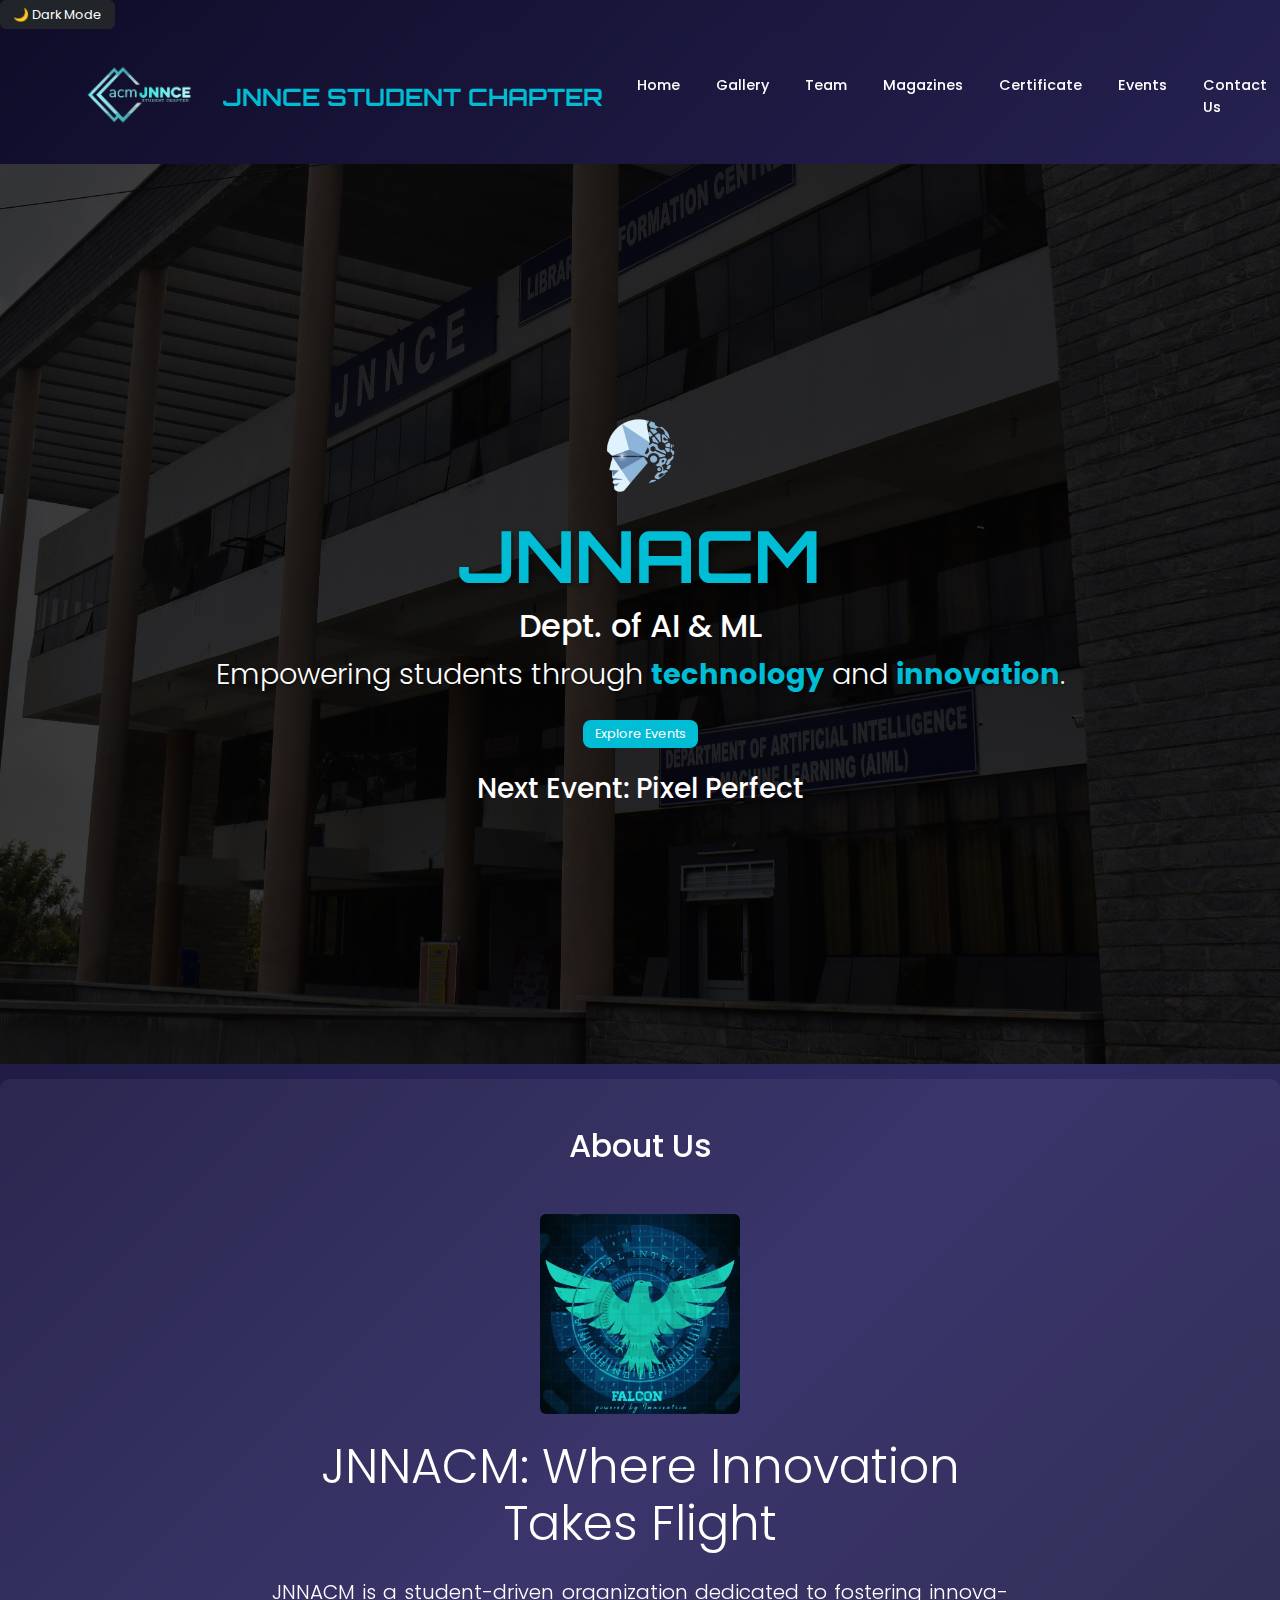
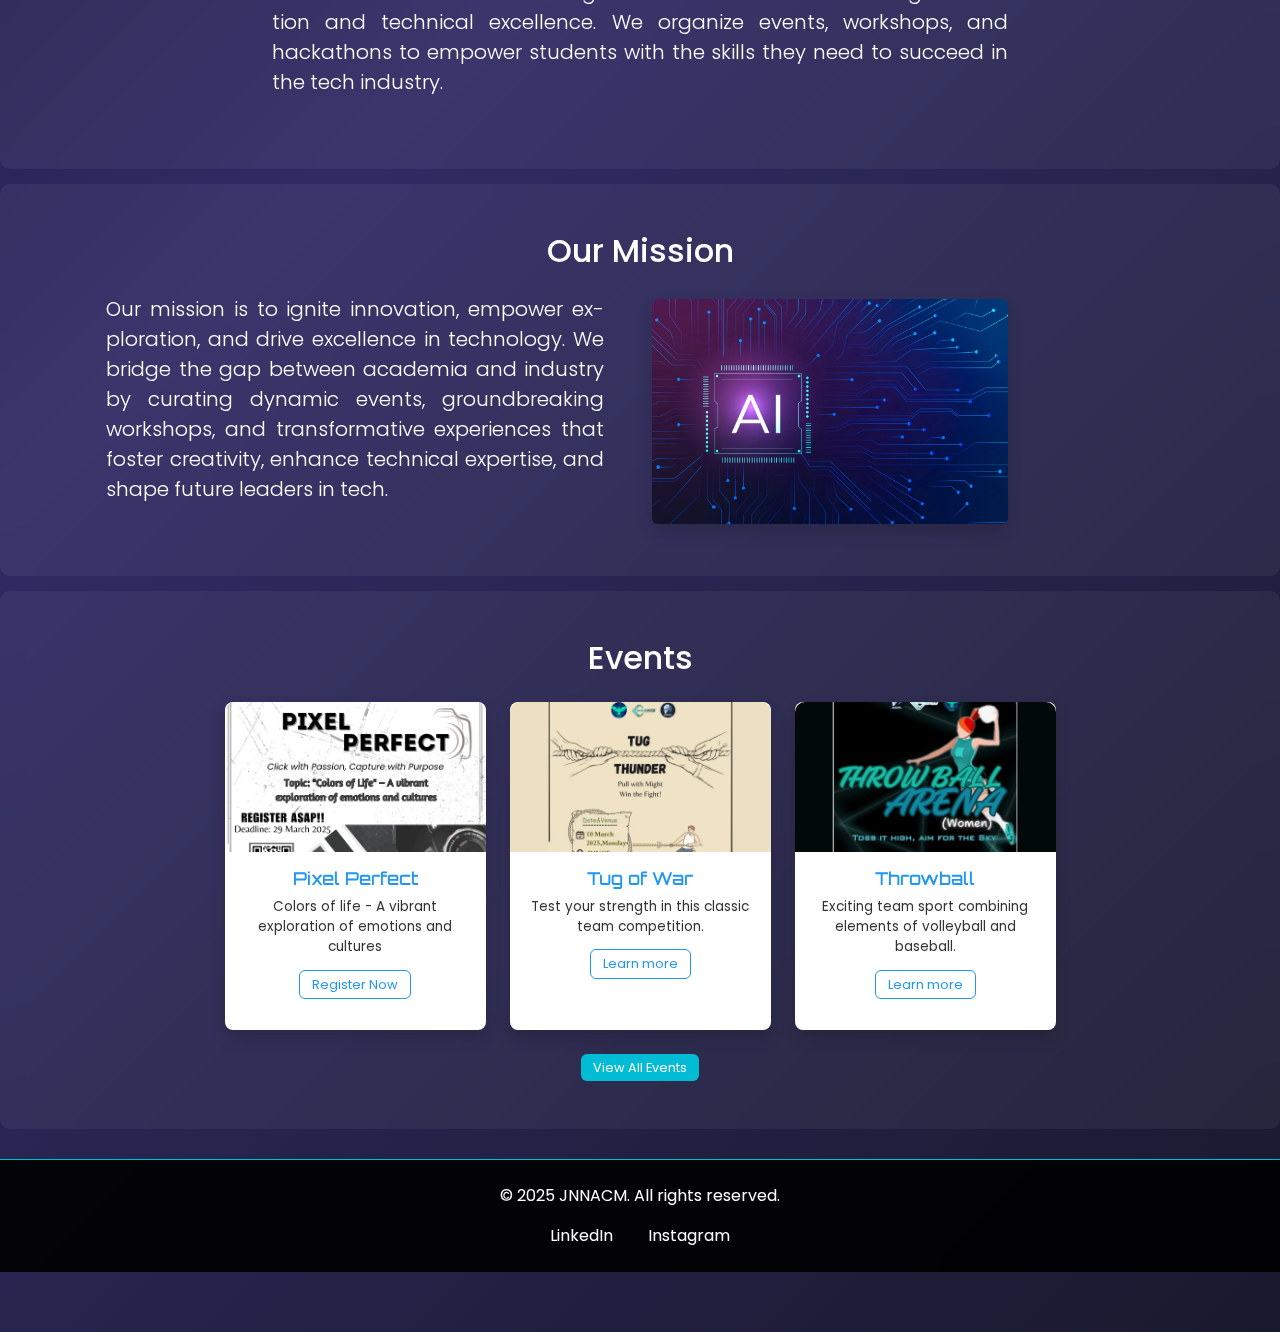
<file: index.html>
<!DOCTYPE html>
<html lang="en">

<head>
  <meta charset="UTF-8">
  <meta name="viewport" content="width=device-width, initial-scale=1.0">
  <meta name="description" content="Welcome to JNNACM - Empowering students through technology and innovation.">
  <meta name="keywords" content="JNNACM, technology, innovation, hackathon, workshops">
  <meta name="author" content="JNNACM Team">
  <meta property="og:title" content="JNNACM - Empowering Innovation">
  <meta property="og:description" content="Welcome to JNNACM - Empowering students through technology and innovation.">
  <meta property="og:image" content="https://via.placeholder.com/1200x630?text=JNNACM+Social+Image">
  <title>JNNACM - Empowering Innovation</title>
  <!-- Updated Bootstrap 5.3.2 -->
  <link href="https://cdn.jsdelivr.net/npm/bootstrap@5.3.2/dist/css/bootstrap.min.css" rel="stylesheet">
  <link href="https://fonts.googleapis.com/css2?family=Orbitron:wght@700&family=Poppins:wght@400;700&display=swap"
    rel="stylesheet">
  <link rel="stylesheet" href="https://cdnjs.cloudflare.com/ajax/libs/animate.css/4.1.1/animate.min.css">
  <link rel="stylesheet" href="styles.css">
  <style>
    /* Base Styles (unchanged) */
    .events-section .card {
      background: rgba(255, 255, 255, 0.95) !important;
      color: #000;
    }
    .events-section .card-text {
      color: #333 !important;
    }
    .trends-section .card {
      background: rgba(199, 204, 205, 0.95) !important;
      color: #000;
    }
    .trends-section .card-text {
      color: #333 !important;
    }
    .events-section .card-title,
    .trends-section .card-title {
      color: #2196F3 !important;
    }
    .events-section .btn-outline-primary,
    .trends-section .btn-outline-primary {
      border-color: #2196F3;
      color: #2196F3;
    }
    .events-section .btn-outline-primary:hover,
    .trends-section .btn-outline-primary:hover {
      background: #2196F3;
      color: white;
    }
    .contact-section {
      padding: 80px 0;
      background: rgba(255, 255, 255, 0.05);
      border-radius: 10px;
    }
    .contact-form {
      background: rgba(255, 255, 255, 0.05);
      border-radius: 10px;
      padding: 30px;
      margin-bottom: 20px;
      backdrop-filter: blur(10px);
      border: 1px solid rgba(255, 255, 255, 0.1);
    }
    .contact-form h3 {
      margin-bottom: 20px;
      color: #2196F3;
      font-family: 'Orbitron', sans-serif;
    }
    .contact-form textarea,
    .contact-form input,
    .contact-form select {
      width: 100%;
      padding: 10px;
      margin-bottom: 15px;
      border-radius: 5px;
      border: 1px solid rgba(255, 255, 255, 0.2);
      background: rgba(255, 255, 255, 0.05);
      color: inherit;
      transition: all 0.3s;
    }
    .contact-form button {
      background: #2196F3;
      border: none;
      color: #fff;
      padding: 10px 20px;
      border-radius: 5px;
      cursor: pointer;
      transition: background 0.3s;
    }
    .contact-form button:hover {
      background: #1976D2;
    }
  
    body.dark-mode .contact-section,
    body.dark-mode .contact-form {
      background: rgba(0, 0, 0, 0.1);
      border-color: rgba(255, 255, 255, 0.1);
    }
    body.dark-mode .contact-form input,
    body.dark-mode .contact-form textarea,
    body.dark-mode .contact-form select {
      background: rgba(0, 0, 0, 0.2);
      border-color: rgba(255, 255, 255, 0.1);
    }

    /* Custom Styles - Optimized for Mobile */
    body {
      font-family: 'Poppins', sans-serif;
      background: linear-gradient(135deg, #0f0c29, #302b63, #19192d);
      color: #fff;
      overflow-x: hidden;
      padding-bottom: 60px; /* Space for footer */
    }

    /* Hero Section - Mobile Optimized */
    .hero-section {
      min-height: 100vh;
      display: flex;
      align-items: center;
      justify-content: center;
      text-align: center;
      position: relative;
      overflow: hidden;
      background: linear-gradient(rgba(0, 0, 0, 0.5), rgba(0, 0, 0, 0.5)),
        url('images/DSC_0028.jpg') no-repeat center center/cover;
      padding: 60px 20px;
    }
    body.dark-mode .hero-section {
      background: linear-gradient(rgba(0, 0, 0, 0.7), rgba(0, 0, 0, 0.7)), 
                  url('images/DSC_0028.jpg') no-repeat center center/cover;
    }
    .hero-section h1 {
      font-family: 'Orbitron', sans-serif;
      font-size: 2.5rem;
      font-weight: bold;
      text-shadow: 2px 2px 4px rgba(0, 0, 0, 0.5);
      animation: fadeInDown 1.5s ease-in-out;
    }
    .hero-section p {
      font-size: 1.2rem;
      text-shadow: 1px 1px 2px rgba(0, 0, 0, 0.5);
      animation: fadeInUp 1.5s ease-in-out;
    }
    .highlight {
      color: #00bcd4;
      font-weight: bold;
    }
    .btn-primary {
      background: #00bcd4;
      border: none;
      padding: 10px 20px;
      font-size: 1rem;
      transition: all 0.3s ease;
    }
    .btn-primary:hover {
      background: #0097a7;
      transform: scale(1.05);
    }
    .countdown-timer {
      font-size: 1.2rem;
      font-weight: bold;
      margin-top: 15px;
      animation: fadeIn 2s ease-in-out;
    }

    /* Sections - Mobile Optimized */
    .about-section,
    .events-section,
    .mission-section,
    .testimonials-section,
    .sponsors-section,
    .team-section,
    .event-section,
    .trends-section {
      padding: 40px 15px;
      background: rgba(255, 255, 255, 0.05);
      backdrop-filter: blur(10px);
      border-radius: 10px;
      margin: 15px 0;
    }

    /* Cards - Mobile Optimized */
    .card {
      margin-bottom: 15px;
      border-radius: 8px !important;
      transition: all 0.3s ease;
      height: 100%;
    }
    .card-img-top {
      height: 150px;
      object-fit: cover;
    }
    .card-body {
      padding: 1rem !important;
    }
    .card-title {
      font-size: 1.1rem !important;
      margin-bottom: 0.5rem !important;
    }
    .card-text {
      font-size: 0.85rem !important;
      margin-bottom: 0.75rem !important;
    }
    .btn {
      padding: 0.25rem 0.75rem !important;
      font-size: 0.8rem !important;
    }

    /* Navigation - Mobile Optimized */
    .navbar {
      background: rgba(0, 0, 0, 0.7);
      backdrop-filter: blur(10px);
      padding: 10px 0;
    }
    .navbar-brand {
      font-family: 'Orbitron', sans-serif;
      font-size: 1.5rem;
      font-weight: bold;
      color: #00bcd4;
      display: flex;
      align-items: center;
    }
    .navbar-brand img {
      height: 60px;
      margin-right: 8px;
    }
    .navbar-brand span {
      display: none; /* Hide on mobile */
    }
    .nav-link {
      font-size: 0.9rem;
      padding: 8px 12px;
    }

    /* Footer - Mobile Optimized */
    footer.bg-dark {
      background: rgba(0, 0, 0, 0.9) !important;
      backdrop-filter: blur(10px);
      border-top: 1px solid #00bcd4;
      padding: 20px 0;
      position: relative;
      margin-top: 30px;
    }
    .social-links a {
      display: block;
      margin: 10px 0;
    }

    /* Animations (unchanged) */
    @keyframes fadeInDown {
      from { opacity: 0; transform: translateY(-50px); }
      to { opacity: 1; transform: translateY(0); }
    }
    @keyframes fadeInUp {
      from { opacity: 0; transform: translateY(50px); }
      to { opacity: 1; transform: translateY(0); }
    }
    @keyframes fadeIn {
      from { opacity: 0; }
      to { opacity: 1; }
    }

    /* Desktop Styles */
    @media (min-width: 768px) {
      .hero-section h1 { font-size: 3.5rem; }
      .hero-section p { font-size: 1.5rem; }
      .navbar-brand span { display: inline; font-size: 1.2rem; }
      .navbar-brand img { height: 80px; }
      footer.bg-dark { padding: 30px 0; }
      .social-links a { display: inline; margin: 0 15px; }
      .about-section,
      .events-section,
      .mission-section {
        padding: 60px 0;
      }
    }
    @media (min-width: 992px) {
      .hero-section h1 { font-size: 4.5rem; }
      .hero-section p { font-size: 1.8rem; }
      .navbar-brand { font-size: 1.8rem; }
      .navbar-brand img { height: 105px; }
      .navbar-brand span { font-size: 1.5rem; }
    }
  </style>
</head>

<body>
  <div id="particles-js"></div>

  <!-- Dark Mode Toggle -->
  <button id="dark-mode-toggle" class="btn btn-dark mode-toggle" aria-label="Toggle dark mode">🌙 Dark Mode</button>

  <!-- Enhanced Navigation Bar -->
  <nav class="navbar navbar-expand-lg navbar-dark bg-transparent sticky-top">
    <div class="container">
      <a class="navbar-brand acm-logo" href="#">
        <img src="images/acm new llogo.png" alt="ACM JNNCE Logo">
        <span>JNNCE STUDENT CHAPTER</span>
      </a>
      <button class="navbar-toggler" type="button" data-bs-toggle="collapse" data-bs-target="#navbarNav">
        <span class="navbar-toggler-icon"></span>
      </button>
      <div class="collapse navbar-collapse" id="navbarNav">
        <ul class="navbar-nav ms-auto">
          <li class="nav-item"><a class="nav-link" href="index.html">Home</a></li>
          <li class="nav-item"><a class="nav-link" href="gallery.html">Gallery</a></li>
          <li class="nav-item"><a class="nav-link" href="team.html">Team</a></li>
          <li><a class="nav-item"><a class="nav-link" href="magazines.html">Magazines</a></li>
          <li><a class="nav-item" ><a class="nav-link" href="certificates.html">Certificate</a></li>
          <li class="nav-item"><a class="nav-link" href="events.html">Events</a></li>
          <li class="nav-item"><a class="nav-link" href="contact.html">Contact Us</a></li>
        </ul>
      </div>
    </div>
  </nav>

  <!-- Hero Section with Countdown Timer -->
  <section id="home" class="hero-section text-center text-white">
    <div class="container">
      <img src="images/aiml_logo-removebg-preview.png" alt="AIML JNNCE Logo" style="max-width: 75px;">
      <h1 class="mt-3"><span class="highlight">JNNACM</span></h1>
      <h2>Dept. of AI & ML</h2>
      <p class="lead">Empowering students through <span class="highlight">technology</span> and <span class="highlight">innovation</span>.</p>
      <div class="mt-4">
        <a href="#events" class="btn btn-primary btn-lg">Explore Events</a>
      </div>

      <div id="countdown" class="mt-4">
        <h3>Next Event: Pixel Perfect</h3>
        <div id="countdown-timer"></div>
      </div>
    </div>
  </section>

<!-- About Section -->
  <!-- About Section -->
  <section id="about" class="about-section py-5">
    <div class="container">
        <h2 class="text-center mb-5">About Us</h2>
        <div class="row justify-content-center">
            <div class="col-12 col-md-10 col-lg-8 text-center">
                <div class="mb-4">
                    <img src="images/gallery/falcon logo.jpg" 
                         class="img-fluid rounded" 
                         alt="About Us" 
                         loading="lazy"
                         style="max-width: 200px; height: auto;">
                </div>
                <div class="px-3 px-md-0">
                    <h3 class="display-5 mb-4 text-center"> <!-- Added heading element -->
                        JNNACM: Where Innovation Takes Flight
                    </h3>
                    <p class="lead text-justify mb-4" 
                       style="text-align: justify !important; hyphens: auto;">
                        JNNACM is a student-driven organization dedicated to fostering innovation and technical excellence.
                        We organize events, workshops, and hackathons to empower students with the skills they need to succeed
                        in the tech industry.
                    </p>
                </div>
            </div>
        </div>
    </div>
  </section>

  <style>
    @media (max-width: 768px) {
        .about-section h3 {
            font-size: 1.5rem;
            text-align: center !important;
        }
        .about-section .lead {
            font-size: 1rem;
            padding: 0 10px;
        }
    }
  </style>
  <section id="mission" class="mission-section py-5">
    <div class="container">
        <h2 class="text-center mb-4">Our Mission</h2>
        <div class="row align-items-center">
            <!-- Image Column -->
            <div class="col-12 col-md-5 col-lg-4 order-1 order-md-2 mb-4 mb-md-0">
                <div class="d-flex justify-content-center">
                    <img src="images/mission.webp" 
                         class="img-fluid rounded shadow" 
                         alt="Our Mission" 
                         loading="lazy"
                         style="max-height: 300px; width: auto; object-fit: cover;">
                </div>
            </div>

            <!-- Text Column -->
            <div class="col-12 col-md-7 col-lg-6 order-2 order-md-1">
                <div class="px-3 px-md-4">
                    <p class="lead mb-4 text-justify"
                       style="text-align: justify !important; hyphens: auto;">
                        Our mission is to ignite innovation, empower exploration, and drive excellence in technology.
                        We bridge the gap between academia and industry by curating dynamic events, groundbreaking workshops,
                        and transformative experiences that foster creativity, enhance technical expertise, and shape
                        future leaders in tech.
                    </p>
                </div>
            </div>
        </div>
    </div>
  </section>

  <style>
    @media (max-width: 768px) {
        .mission-section img {
            max-height: 250px !important;
            margin-bottom: 1.5rem !important;
        }
        .mission-section .lead {
            font-size: 1rem;
            padding: 0 15px;
        }
    }
  </style>
  <!-- Events Section -->
  <section id="events" class="events-section py-5">
    <div class="container">
      <h2 class="text-center mb-4">Events</h2>
      <div class="row row-cols-1 row-cols-sm-2 row-cols-md-3 row-cols-lg-4 g-4 justify-content-center">
        <div class="col">
          <div class="card h-100 shadow">
            <img src="images/pixelperfect.jpg" class="card-img-top" alt="Pixel Perfect" loading="lazy">
            <div class="card-body text-center">
              <h3 class="card-title">Pixel Perfect</h3>
              <p class="card-text">Colors of life - A vibrant exploration of emotions and cultures</p>
              <a href="https://docs.google.com/forms/d/1jy-r4wf_xKnlCtyCORJulz_588JxwfwDvCMrbJJTBzo/edit" class="btn btn-outline-primary">Register Now</a>
            </div>
          </div>
        </div>
        <div class="col">
          <div class="card h-100 shadow">
            <img src="images/tug.webp" class="card-img-top" alt="Tug of War" loading="lazy">
            <div class="card-body text-center">
              <h3 class="card-title">Tug of War</h3>
              <p class="card-text">Test your strength in this classic team competition.</p>
              <a href="tug of thunder.html" class="btn btn-outline-primary">Learn more</a>
            </div>
          </div>
        </div>
        <div class="col">
          <div class="card h-100 shadow">
            <img src="images/trowball.jpg" class="card-img-top" alt="Throwball" loading="lazy">
            <div class="card-body text-center">
              <h3 class="card-title">Throwball</h3>
              <p class="card-text">Exciting team sport combining elements of volleyball and baseball.</p>
              <a href="throwball.html" class="btn btn-outline-primary">Learn more</a>
            </div>
          </div>
        </div>
      </div>
      <div class="text-center mt-4">
        <a href="events.html" class="btn btn-primary">View All Events</a>
      </div>
    </div>
  </section>

  <!-- Footer -->
  <footer class="bg-dark text-white py-4">
    <div class="container text-center">
      <p>&copy; 2025 JNNACM. All rights reserved.</p>
      <div class="social-links mt-3">
        <a href="https://www.linkedin.com/company/association-for-computing-machinery/" class="text-white me-3">LinkedIn</a>
        <a href="https://www.instagram.com/jnnce.aiml?utm_source=ig_web_button_share_sheet&igsh=ZDNlZDc0MzIxNw==" class="text-white">Instagram</a>
      </div>
    </div>
  </footer>

  <!-- Bootstrap JS -->
  <script src="https://cdn.jsdelivr.net/npm/bootstrap@5.3.2/dist/js/bootstrap.bundle.min.js"></script>
  <!-- Custom JS -->
  <script src="script.js"></script>
</body>
</html>
</file>
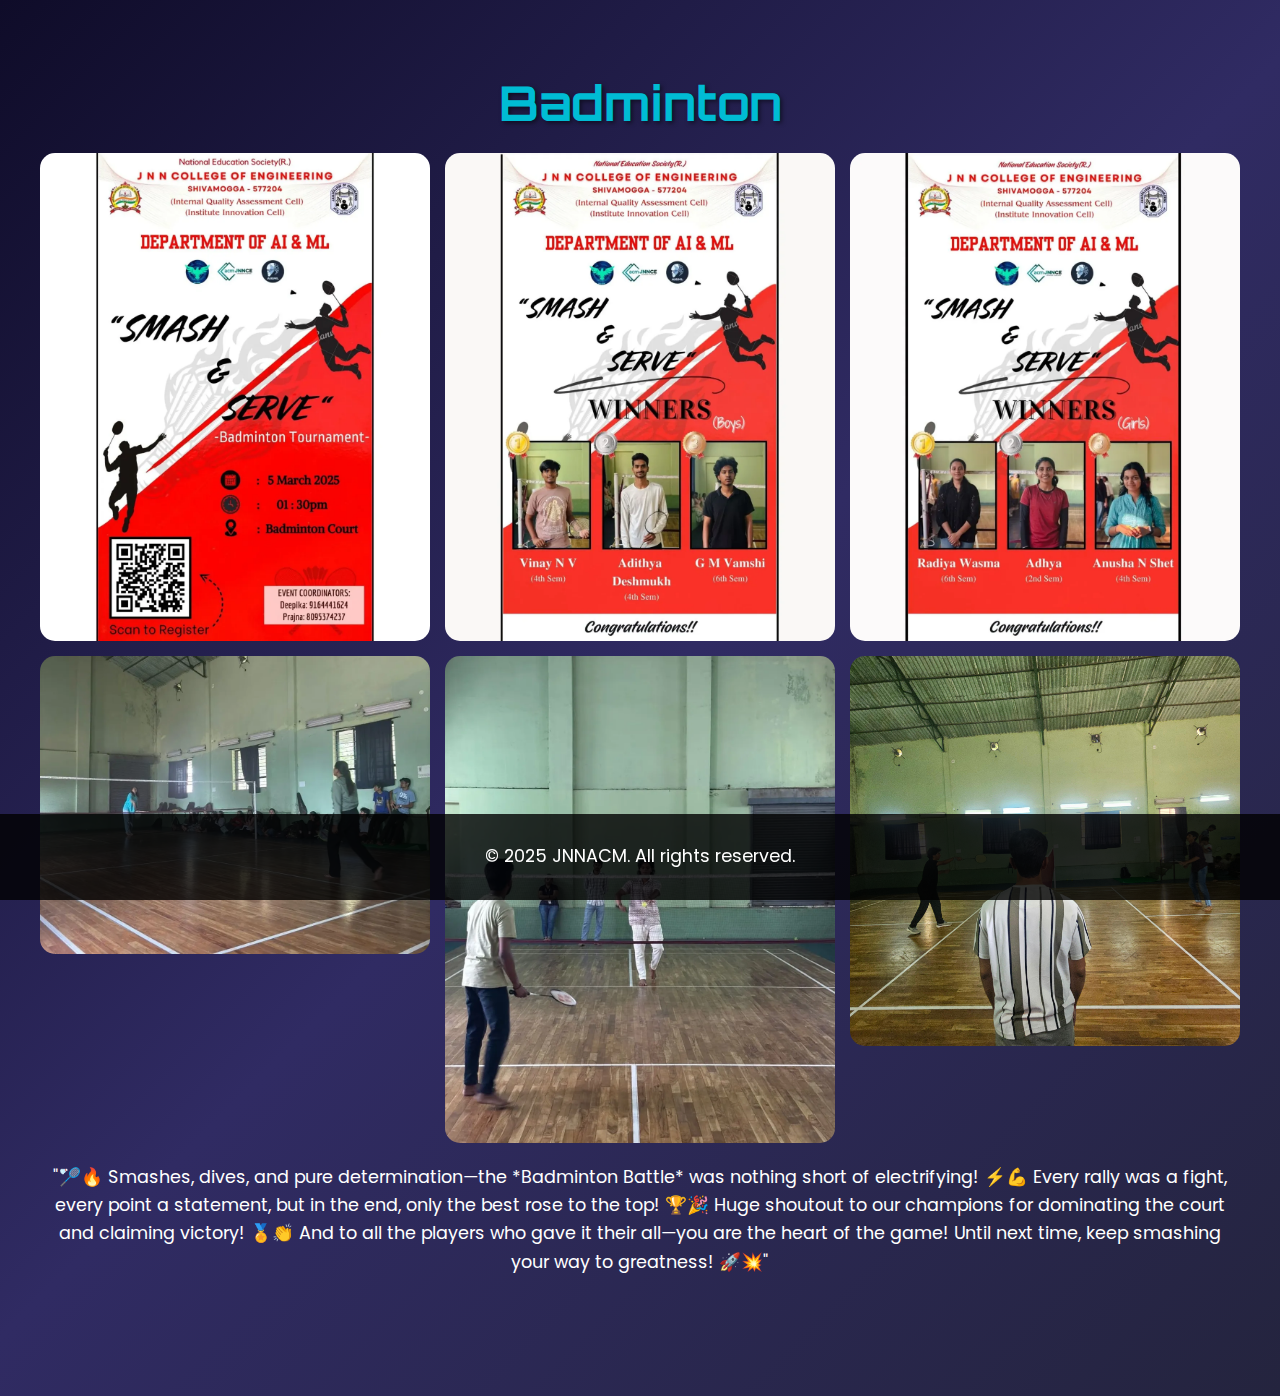
<file: badminton.html>
<!DOCTYPE html>
<html lang="en">
<head>
  <meta charset="UTF-8">
  <meta name="viewport" content="width=device-width, initial-scale=1.0">
  <title>Badminton</title>
  <link href="https://fonts.googleapis.com/css2?family=Orbitron:wght@700&family=Poppins:wght@400;700&display=swap" rel="stylesheet">
  <style>
    body {
      font-family: 'Poppins', sans-serif;
      background: linear-gradient(135deg, #0f0c29, #302b63, #24243e);
      color: #fff;
      margin: 0;
      padding: 0;
      min-height: 100vh;
      padding-bottom: 60px;
    }
    .container {
      width: 95%;
      max-width: 1200px;
      margin: 20px auto;
      padding: 20px;
      text-align: center;
    }
    h1 {
      font-family: 'Orbitron', sans-serif;
      font-size: 2rem;
      font-weight: bold;
      color: #00bcd4;
      text-shadow: 2px 2px 4px rgba(0, 0, 0, 0.5);
      margin-bottom: 20px;
    }
    .image-grid {
      display: grid;
      grid-template-columns: repeat(2, 1fr);
      gap: 10px;
      margin-bottom: 20px;
    }
    .image-grid img {
      width: 100%;
      height: auto;
      border-radius: 15px;
      transition: transform 0.3s ease, box-shadow 0.3s ease;
    }
    .image-grid img:hover {
      transform: scale(1.03);
      box-shadow: 0 5px 15px rgba(0, 0, 0, 0.3);
    }
    p {
      font-size: 1rem;
      line-height: 1.6;
      margin-bottom: 20px;
    }
    footer {
      background: rgba(0, 0, 0, 0.8);
      padding: 10px 0;
      width: 100%;
      text-align: center;
      position: fixed;
      bottom: 0;
    }
    @media (min-width: 768px) {
      h1 { font-size: 2.5rem; }
      .image-grid { grid-template-columns: repeat(3, 1fr); gap: 15px; }
      p { font-size: 1.1rem; }
    }
    @media (min-width: 992px) {
      h1 { font-size: 3rem; }
      .image-grid { grid-template-columns: repeat(3, 1fr); }
    }
  </style>
</head>
<body>
  <div class="container">
    <h1>Badminton</h1>
    <div class="image-grid">
      <img src="images/badmintan.jpg" alt="Badminton match">
      <img src="images/badmintan2.jpg" alt="Badminton player">
      <img src="images/badmintan3.jpg" alt="Badminton action">
      <img src="images/badminton1.jpg" alt="Badminton tournament">
      <img src="images/badminton2.jpg" alt="Badminton competition">
      <img src="images/badminton4.jpg" alt="Badminton finals">
    </div>
    <p>"🏸🔥 Smashes, dives, and pure determination—the *Badminton Battle* was nothing short of electrifying! ⚡💪 Every rally was a fight, every point a statement, but in the end, only the best rose to the top! 🏆🎉 Huge shoutout to our champions for dominating the court and claiming victory! 🏅👏 And to all the players who gave it their all—you are the heart of the game! Until next time, keep smashing your way to greatness! 🚀💥"</p>
  </div>
  <footer>
    <p>&copy; 2025 JNNACM. All rights reserved.</p>
  </footer>
</body>
</html>
</file>
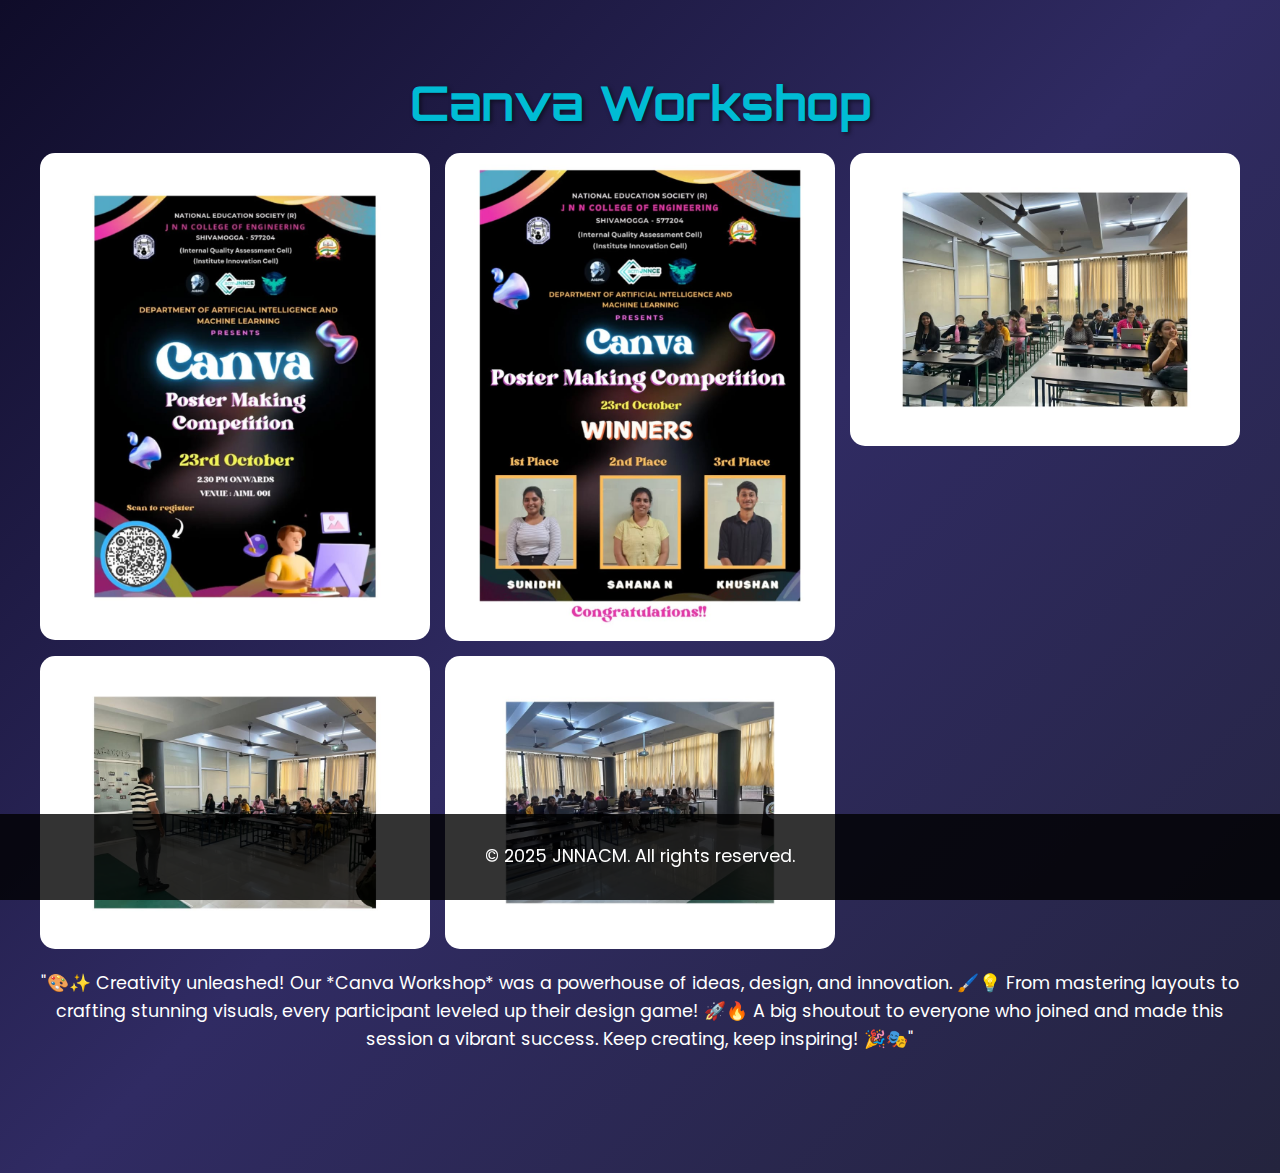
<file: canva.html>
<!DOCTYPE html>
<html lang="en">
<head>
  <meta charset="UTF-8">
  <meta name="viewport" content="width=device-width, initial-scale=1.0">
  <title>Canva Workshop</title>
  <link href="https://fonts.googleapis.com/css2?family=Orbitron:wght@700&family=Poppins:wght@400;700&display=swap" rel="stylesheet">
  <style>
    body {
      font-family: 'Poppins', sans-serif;
      background: linear-gradient(135deg, #0f0c29, #302b63, #24243e);
      color: #fff;
      margin: 0;
      padding: 0;
      min-height: 100vh;
      padding-bottom: 60px;
    }
    .container {
      width: 95%;
      max-width: 1200px;
      margin: 20px auto;
      padding: 20px;
      text-align: center;
    }
    h1 {
      font-family: 'Orbitron', sans-serif;
      font-size: 2rem;
      font-weight: bold;
      color: #00bcd4;
      text-shadow: 2px 2px 4px rgba(0, 0, 0, 0.5);
      margin-bottom: 20px;
    }
    .image-grid {
      display: grid;
      grid-template-columns: repeat(2, 1fr);
      gap: 10px;
      margin-bottom: 20px;
    }
    .image-grid img {
      width: 100%;
      height: auto;
      border-radius: 15px;
      transition: transform 0.3s ease, box-shadow 0.3s ease;
    }
    .image-grid img:hover {
      transform: scale(1.03);
      box-shadow: 0 5px 15px rgba(0, 0, 0, 0.3);
    }
    p {
      font-size: 1rem;
      line-height: 1.6;
      margin-bottom: 20px;
    }
    footer {
      background: rgba(0, 0, 0, 0.8);
      padding: 10px 0;
      width: 100%;
      text-align: center;
      position: fixed;
      bottom: 0;
    }
    @media (min-width: 768px) {
      h1 { font-size: 2.5rem; }
      .image-grid { grid-template-columns: repeat(3, 1fr); gap: 15px; }
      p { font-size: 1.1rem; }
    }
    @media (min-width: 992px) {
      h1 { font-size: 3rem; }
    }
  </style>
</head>
<body>
  <div class="container">
    <h1>Canva Workshop</h1>
    <div class="image-grid">
      <img src="images/canva1.jpg" alt="Canva workshop 1">
      <img src="images/canva2.jpg" alt="Canva workshop 2">
      <img src="images/canva3.jpg" alt="Canva workshop 3">
      <img src="images/canva4.jpg" alt="Canva workshop 4">
      <img src="images/canva5.jpg" alt="Canva workshop 5">
    </div>
    <p>"🎨✨ Creativity unleashed! Our *Canva Workshop* was a powerhouse of ideas, design, and innovation. 🖌️💡 From mastering layouts to crafting stunning visuals, every participant leveled up their design game! 🚀🔥 A big shoutout to everyone who joined and made this session a vibrant success. Keep creating, keep inspiring! 🎉🎭"</p>
  </div>
  <footer>
    <p>&copy; 2025 JNNACM. All rights reserved.</p>
  </footer>
</body>
</html>
</file>
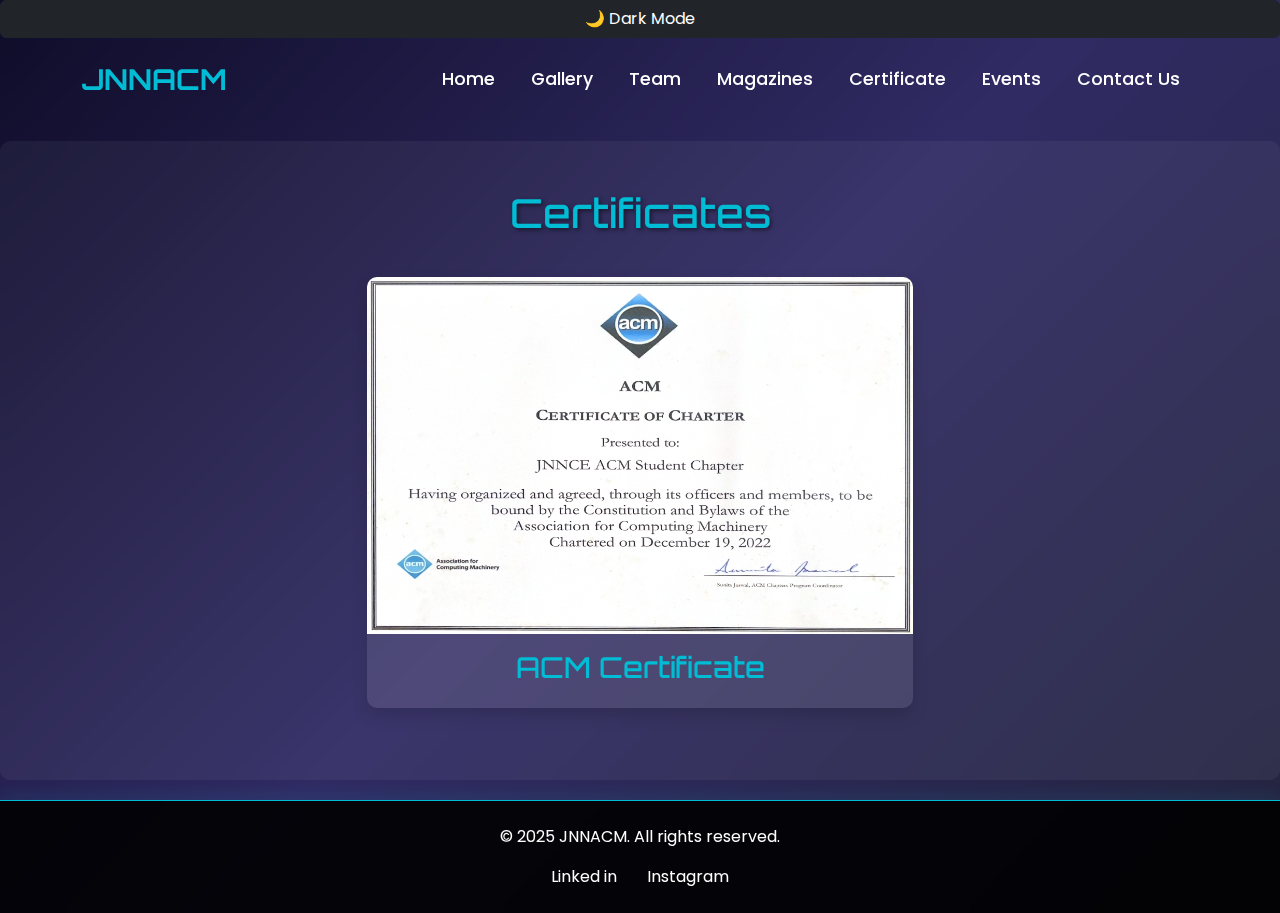
<file: certificates.html>
<!DOCTYPE html>
<html lang="en">

<head>
  <meta charset="UTF-8">
  <meta name="viewport" content="width=device-width, initial-scale=1.0">
  <meta name="description" content="Latest AI News - JNNACM">
  <meta name="keywords" content="AI, Artificial Intelligence, AI News, JNNACM">
  <meta name="author" content="JNNACM Team">
  <title>AI News - JNNACM</title>
  <link href="https://cdn.jsdelivr.net/npm/bootstrap@5.3.0/dist/css/bootstrap.min.css" rel="stylesheet">
  <link href="https://fonts.googleapis.com/css2?family=Orbitron:wght@700&family=Poppins:wght@400;700&display=swap"
    rel="stylesheet">
  <link rel="stylesheet" href="https://cdnjs.cloudflare.com/ajax/libs/animate.css/4.1.1/animate.min.css">
  <link rel="stylesheet" href="https://cdnjs.cloudflare.com/ajax/libs/font-awesome/6.0.0/css/all.min.css">
  <link rel="stylesheet" href="styles.css">
  <style>
    /* Custom Styles for AI News Page */
    .magazines-section,
    .certificates-section {
      padding: 80px 0;
      background: rgba(255, 255, 255, 0.05);
      backdrop-filter: blur(10px);
      border-radius: 10px;
      margin: 20px 0;
    }

    /* PDF Magazine Grid */
    .pdf-grid {
      display: flex;
      flex-wrap: wrap;
      justify-content: center;
      gap: 30px;
      margin-top: 40px;
    }

    .pdf-card {
      width: 280px;
      background: rgba(255, 255, 255, 0.1);
      border-radius: 15px;
      padding: 25px;
      transition: all 0.3s ease;
      text-align: center;
      text-decoration: none;
      color: white;
    }

    .pdf-card:hover {
      transform: translateY(-10px);
      box-shadow: 0 15px 30px rgba(0, 0, 0, 0.4);
      background: rgba(0, 188, 212, 0.2);
    }

    .pdf-icon {
      font-size: 3.5rem;
      color: #00bcd4;
      margin-bottom: 15px;
    }

    .pdf-title {
      font-family: 'Poppins', sans-serif;
      font-size: 1.3rem;
      margin-bottom: 10px;
    }

    .pdf-desc {
      font-size: 0.95rem;
      opacity: 0.8;
    }

    /* Certificate Cards (unchanged) */
    .card {
      background: rgba(255, 255, 255, 0.1);
      border-radius: 10px;
      transition: transform 0.3s, box-shadow 0.3s;
    }

    .card:hover {
      transform: translateY(-10px);
      box-shadow: 0 10px 20px rgba(0, 0, 0, 0.5);
    }

    .card-img-top {
      border-radius: 10px 10px 0 0;
    }

    .card-title {
      font-family: 'Orbitron', sans-serif;
      font-size: 1.8rem;
      color: #00bcd4;
    }

    .card-text {
      font-size: 1.1rem;
    }

    .btn-outline-primary {
      border-color: #00bcd4;
      color: #00bcd4;
    }

    .btn-outline-primary:hover {
      background: #00bcd4;
      color: #fff;
    }

    /* Navigation */
    .nav-subgroup {
      background: rgba(0, 0, 0, 0.7);
      padding: 15px 0;
      border-bottom: 1px solid rgba(255, 255, 255, 0.1);
      backdrop-filter: blur(10px);
    }

    .nav-subgroup .nav-link {
      color: #fff;
      margin: 0 15px;
      font-family: 'Poppins', sans-serif;
      font-size: 1.1rem;
      position: relative;
    }

    .nav-subgroup .nav-link::after {
      content: '';
      position: absolute;
      width: 0;
      height: 2px;
      background: #00bcd4;
      bottom: -5px;
      left: 0;
      transition: width 0.3s;
    }

    .nav-subgroup .nav-link:hover {
      color: #00bcd4;
    }

    .nav-subgroup .nav-link:hover::after {
      width: 100%;
    }

    /* Section Titles */
    .section-title {
      font-family: 'Orbitron', sans-serif;
      font-size: 2.5rem;
      margin-bottom: 40px;
      color: #00bcd4;
      text-shadow: 2px 2px 4px rgba(0, 0, 0, 0.5);
    }

    body {
      display: flex;
      flex-direction: column;
      min-height: 100vh;
    }

    main {
      flex: 1;
    }

    footer {
      margin-top: auto;
      width: 100%;
    }

    /* Existing footer styles - keep these */
    footer.bg-dark {
      background: rgba(0, 0, 0, 0.9) !important;
      backdrop-filter: blur(10px);
      border-top: 1px solid #00bcd4;
      box-shadow: 0 -5px 15px rgba(0, 188, 212, 0.1);
    }

    /* Dark Mode Compatibility */
    body.dark-mode .magazines-section,
    body.dark-mode .certificates-section {
      background: rgba(0, 0, 0, 0.2);
    }
  </style>
</head>

<body>
  <div id="particles-js"></div>

  <!-- Dark Mode Toggle -->
  <button id="dark-mode-toggle" class="btn btn-dark mode-toggle" aria-label="Toggle dark mode">🌙 Dark Mode</button>

  <!-- Navigation Bar -->
  <nav class="navbar navbar-expand-lg navbar-dark bg-transparent sticky-top" aria-label="Main navigation">
    <div class="container">
      <a class="navbar-brand animate_animated animate_fadeInLeft" href="#">JNNACM</a>
      <button class="navbar-toggler" type="button" data-bs-toggle="collapse" data-bs-target="#navbarNav"
        aria-expanded="false" aria-label="Toggle navigation">
        <span class="navbar-toggler-icon"></span>
      </button>
      <div class="collapse navbar-collapse" id="navbarNav">
        <button class="navbar-toggler" type="button" data-bs-toggle="collapse" data-bs-target="#navbarNav"
          aria-expanded="false" aria-label="Toggle navigation">
          <span class="navbar-toggler-icon"></span>
        </button>
        <div class="collapse navbar-collapse" id="navbarNav">
          <ul class="navbar-nav ms-auto">
            <li class="nav-item"><a class="nav-link animate_animated animate_fadeInDown" href="index.html">Home</a></li>
            <li class="nav-item"><a class="nav-link animate_animated animate_fadeInDown" href="gallery.html">Gallery</a>
            </li>
            <li class="nav-item"><a class="nav-link animate_animated animate_fadeInDown" href="team.html">Team</a></li>
            <li><a class="nav-item"><a class="nav-link" href="magazines.html">Magazines</a></li>
            <li><a class="nav-item" ><a class="nav-link" href="certificates.html">Certificate</a></li>
            <li class="nav-item"><a class="nav-link animate_animated animate_fadeInDown" href="events.html">Events</a>
            </li>
            <li class="nav-item"><a class="nav-link animate_animated animate_fadeInDown" href="contact.html">Contact
                Us</a></li>
          </ul>
        </div>
      </div>
  </nav>
  <main>
    <!-- Certificates Section -->
    <section id="certificates" class="certificates-section py-5">
      <div class="container">
        <h2 class="text-center section-title animate_animated animate_fadeIn">Certificates</h2>
        <div class="row justify-content-center"> <!-- Added justify-content-center here -->
          <div class="col-md-6 mb-4">
            <div class="card h-100 shadow">
              <img src="images/magazines/National_Education_Society_(R.)[1]_page-0001.jpg" class="card-img-top mx-auto"
                
               <!-- Optional: Add max-width if needed -->
              <div class="card-body text-center"> <!-- Added text-center for card content -->
                <h3 class="card-title">ACM Certificate</h3>
              </div>
            </div>
          </div>
        </div>
      </div>
    </section>
  </main>

    <!-- Footer -->
    <footer class="bg-dark text-white py-4">
      <div class="container text-center">
        <p>&copy; 2025 JNNACM. All rights reserved.</p>
        <div class="social-links">
          <a href="https://www.linkedin.com/company/association-for-computing-machinery/" class="text-white me-3">Linked
            in</a>
          <a href="https://www.instagram.com/jnnce.aiml?utm_source=ig_web_button_share_sheet&igsh=ZDNlZDc0MzIxNw=="
            class="text-white">Instagram</a>
        </div>
      </div>
    </footer>

    <!-- Bootstrap JS -->
    <script src="https://cdn.jsdelivr.net/npm/bootstrap@5.3.0/dist/js/bootstrap.bundle.min.js"></script>
    <!-- Custom JS -->
    <script src="script.js"></script>
</body>

</html>
</file>
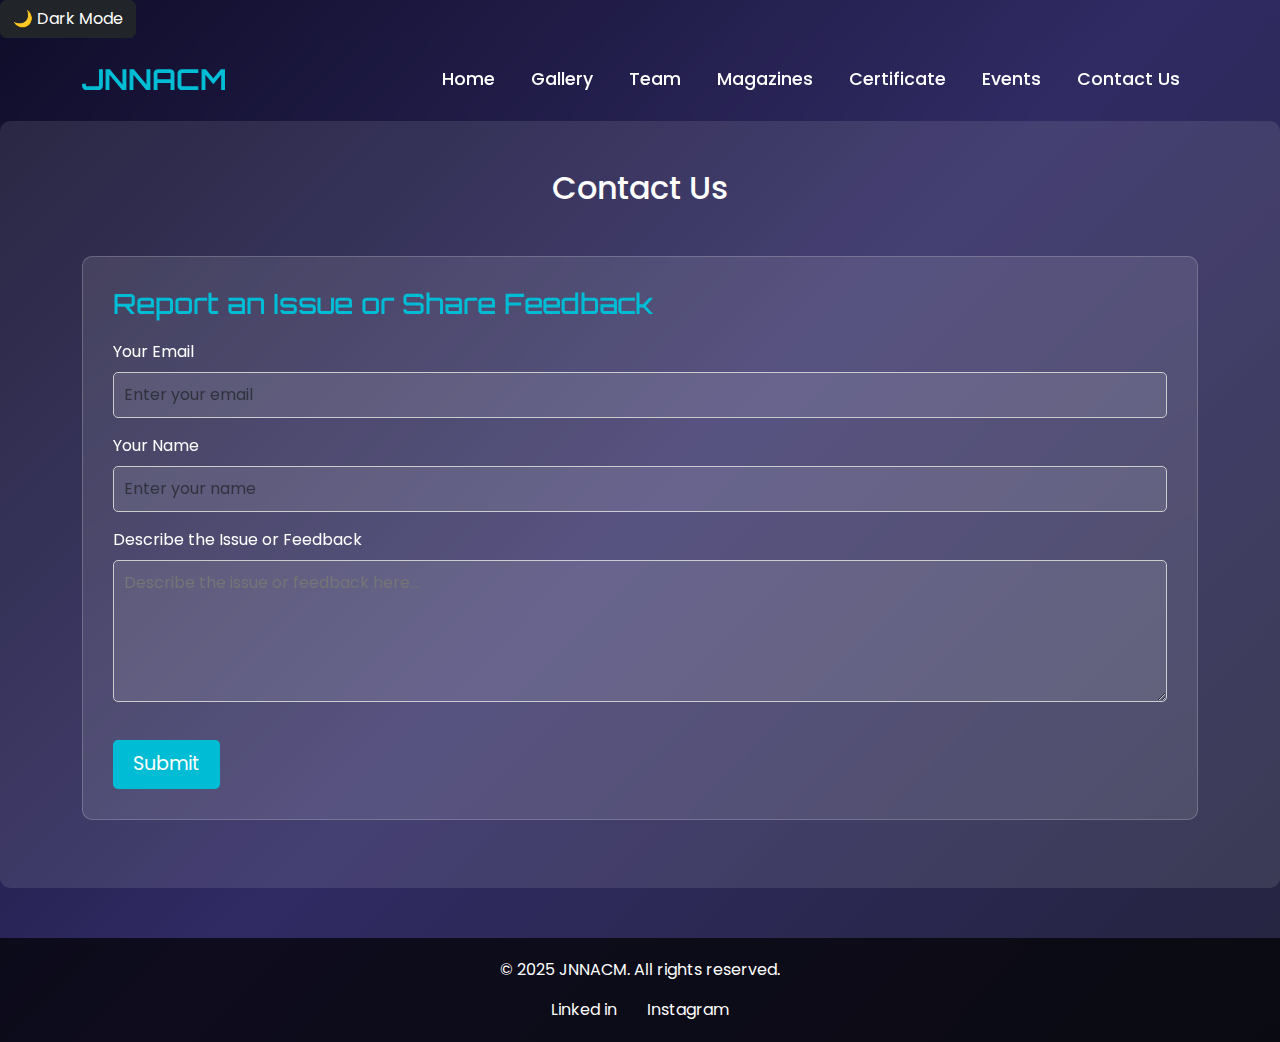
<file: contact.html>
<!DOCTYPE html>
<html lang="en">

<head>
  <meta charset="UTF-8">
  <meta name="viewport" content="width=device-width, initial-scale=1.0">
  <meta name="description" content="Contact Us - JNNACM - Get in touch with us for feedback or issues.">
  <meta name="keywords" content="JNNACM, Contact, Feedback, Issues">
  <meta name="author" content="JNNACM Team">
  <title>Contact Us - JNNACM</title>
  <link href="https://cdn.jsdelivr.net/npm/bootstrap@5.3.0/dist/css/bootstrap.min.css" rel="stylesheet">
  <link href="https://fonts.googleapis.com/css2?family=Orbitron:wght@700&family=Poppins:wght@400;700&display=swap"
    rel="stylesheet">
  <link rel="stylesheet" href="https://cdnjs.cloudflare.com/ajax/libs/animate.css/4.1.1/animate.min.css">
  <link rel="stylesheet" href="styles.css">
  <style>
    /* Custom Styles for Contact Page */
    body.dark-mode {
      background: #121212;
      color: #ffffff;
    }

    .contact-section {
      padding: 80px 0;
      background: rgba(255, 255, 255, 0.1);
      border-radius: 10px;
    }

    .contact-form {
      background: rgba(255, 255, 255, 0.1);
      border-radius: 10px;
      padding: 30px;
      margin-bottom: 20px;
      backdrop-filter: blur(10px);
      border: 1px solid rgba(255, 255, 255, 0.2);
    }

    .contact-form h3 {
      margin-bottom: 20px;
      color: #00bcd4;
      font-family: 'Orbitron', sans-serif;
    }

    .contact-form textarea,
    .contact-form input,
    .contact-form select {
      width: 100%;
      padding: 10px;
      margin-bottom: 15px;
      border-radius: 5px;
      border: 1px solid #ccc;
      background: rgba(255, 255, 255, 0.1);
      color: inherit;
    }

    /* Hide spinner arrows in number input */
    input[type="number"]::-webkit-inner-spin-button,
    input[type="number"]::-webkit-outer-spin-button {
      -webkit-appearance: none;
      margin: 0;
    }

    input[type="number"] {
      appearance: textfield;
      -moz-appearance: textfield;
      /* Firefox */
    }

    .contact-form button {
      background: #00bcd4;
      border: none;
      color: #fff;
      padding: 10px 20px;
      border-radius: 5px;
      cursor: pointer;
      transition: background 0.3s;
    }

    .contact-form button:hover {
      background: #0097a7;
    }

    .contact-form button:disabled {
      background: #cccccc;
      cursor: not-allowed;
    }

    .alert {
      margin-top: 20px;
      display: none;
    }

    .footer {
      background: rgba(0, 0, 0, 0.7);
      padding: 20px 0;
      margin-top: 50px;
    }

    .loading-spinner {
      display: inline-block;
      width: 20px;
      height: 20px;
      border: 3px solid rgba(255, 255, 255, .3);
      border-radius: 50%;
      border-top-color: #fff;
      animation: spin 1s ease-in-out infinite;
      margin-right: 8px;
    }

    @keyframes spin {
      to {
        transform: rotate(360deg);
      }
    }
  </style>
</head>

<body>
  <div id="particles-js"></div>

  <!-- Dark Mode Toggle -->
  <button id="dark-mode-toggle" class="btn btn-dark mode-toggle" aria-label="Toggle dark mode">🌙 Dark Mode</button>

  <!-- Enhanced Navigation Bar -->
  <nav class="navbar navbar-expand-lg navbar-dark bg-transparent sticky-top" aria-label="Main navigation">
    <div class="container">
      <a class="navbar-brand animate_animated animate_fadeInLeft" href="#" id="logo">JNNACM</a>
      <button class="navbar-toggler" type="button" data-bs-toggle="collapse" data-bs-target="#navbarNav"
        aria-expanded="false" aria-label="Toggle navigation">
        <span class="navbar-toggler-icon"></span>
      </button>
      <div class="collapse navbar-collapse" id="navbarNav">
        <ul class="navbar-nav ms-auto">
          <li class="nav-item"><a class="nav-link animate_animated animate_fadeInDown" href="index.html">Home</a></li>
          <li class="nav-item"><a class="nav-link animate_animated animate_fadeInDown" href="gallery.html">Gallery</a>
          </li>
          <li class="nav-item"><a class="nav-link animate_animated animate_fadeInDown" href="team.html">Team</a></li>
          <li><a class="nav-item"><a class="nav-link" href="magazines.html">Magazines</a></li>
          <li><a class="nav-item" ><a class="nav-link" href="certificates.html">Certificate</a></li>
          <li class="nav-item"><a class="nav-link animate_animated animate_fadeInDown" href="events.html">Events</a>
          </li>
          <li class="nav-item"><a class="nav-link animate_animated animate_fadeInDown" href="contact.html">Contact
              Us</a></li>
        </ul>
      </div>
    </div>
  </nav>
  <!-- Contact Section -->
  <section id="contact" class="contact-section py-5">
    <div class="container">
      <h2 class="text-center mb-5 animate_animated animate_fadeIn">Contact Us</h2>
      <div class="contact-form">
        <h3>Report an Issue or Share Feedback</h3>
        <form id="contactForm" action="https://formsubmit.co/shrekookbts@gmail.com" method="POST">
          <!-- FormSubmit Configuration -->
          <input type="hidden" name="_next" value="https://yourwebsite.com/thank-you.html">
          <input type="hidden" name="_subject" value="New Feedback from JNNACM Website">
          <input type="hidden" name="_template" value="table">
          <input type="hidden" name="_captcha" value="false">
          <div class="mb-3">
            <label for="email" class="form-label">Your Email</label>
            <input type="email" id="email" name="email" class="form-control" placeholder="Enter your email" required>
            <div class="invalid-feedback">Please provide a valid email.</div>
          </div>
          <div class="mb-3">
            <label for="number" class="form-label">Your Name</label>
            <input type="text" id="name" name="Name" class="form-control" placeholder="Enter your name" required>
            <div class="invalid-feedback">Please provide your Name.</div>
          </div>
          <div class="mb-3">
            <label for="issueDescription" class="form-label">Describe the Issue or Feedback</label>
            <textarea id="issueDescription" name="message" rows="5" placeholder="Describe the issue or feedback here..."
              required></textarea>
            <div class="invalid-feedback">Please provide your feedback message.</div>
          </div>
          <button type="submit" class="btn btn-primary" id="submitBtn">
            <span id="submitText">Submit</span>
            <span id="submitSpinner" class="loading-spinner" style="display: none;"></span>
          </button>
        </form>
        <div id="successAlert" class="alert alert-success" role="alert">
          Thank you for your feedback! We will look into it.
        </div>
        <div id="errorAlert" class="alert alert-danger" role="alert">
          Something went wrong. Please try again later.
        </div>
      </div>
    </div>
  </section>

  <!-- Footer -->
  <footer class="footer">
    <div class="container text-center">
      <p>&copy; 2025 JNNACM. All rights reserved.</p>
      <div class="social-links">
        <a href="https://www.linkedin.com/company/association-for-computing-machinery/" class="text-white me-3">Linked
          in</a>
        <a href="https://www.instagram.com/jnnce.aiml?utm_source=ig_web_button_share_sheet&igsh=ZDNlZDc0MzIxNw=="
          class="text-white">Instagram</a>
      </div>
    </div>
  </footer>

  <!-- Bootstrap JS -->
  <script src="https://cdn.jsdelivr.net/npm/bootstrap@5.3.0/dist/js/bootstrap.bundle.min.js"></script>
  <!-- Custom JS -->
  <script>
    // Handle Contact Form Submission
    document.getElementById('contactForm').addEventListener('submit', async (e) => {
      e.preventDefault();

      const form = e.target;
      const submitBtn = document.getElementById('submitBtn');
      const submitText = document.getElementById('submitText');
      const submitSpinner = document.getElementById('submitSpinner');
      const successAlert = document.getElementById('successAlert');
      const errorAlert = document.getElementById('errorAlert');

      // Validate form
      if (!form.checkValidity()) {
        form.classList.add('was-validated');
        return;
      }

      // Show loading state
      submitBtn.disabled = true;
      submitText.textContent = 'Sending...';
      submitSpinner.style.display = 'inline-block';

      // Hide previous alerts
      successAlert.style.display = 'none';
      errorAlert.style.display = 'none';

      try {
        // Send data to FormSubmit
        const response = await fetch('https://formsubmit.co/ajax/shrekookbts@gmail.com', {
          method: 'POST',
          headers: {
            'Content-Type': 'application/json',
            'Accept': 'application/json'
          },
          body: JSON.stringify({
            email: form.email.value,
            phone: form.phone.value,
            message: form.message.value,
            _subject: 'New Feedback from JNNACM Website',
            _template: 'table',
            _captcha: 'false'
          })
        });

        if (response.ok) {
          // Show success message
          successAlert.style.display = 'block';
          form.reset();
          form.classList.remove('was-validated');

          // Hide success message after 5 seconds
          setTimeout(() => {
            successAlert.style.display = 'none';
          }, 5000);
        } else {
          throw new Error('Form submission failed');
        }
      } catch (error) {
        console.error('Error:', error);
        // Show error message
        errorAlert.style.display = 'block';

        // Hide error message after 5 seconds
        setTimeout(() => {
          errorAlert.style.display = 'none';
        }, 5000);
      } finally {
        // Reset button state
        submitBtn.disabled = false;
        submitText.textContent = 'Submit';
        submitSpinner.style.display = 'none';
      }
    });

    // Dark Mode Toggle
    const darkModeToggle = document.getElementById('dark-mode-toggle');
    const body = document.body;

    darkModeToggle.addEventListener('click', () => {
      body.classList.toggle('dark-mode');
      darkModeToggle.textContent = body.classList.contains('dark-mode') ? '☀ Light Mode' : '🌙 Dark Mode';

      // Save preference to localStorage
      localStorage.setItem('darkMode', body.classList.contains('dark-mode'));
    });

    // Check for saved dark mode preference
    if (localStorage.getItem('darkMode') === 'true') {
      body.classList.add('dark-mode');
      darkModeToggle.textContent = '☀ Light Mode';
    }
  </script>
</body>

</html>
</file>
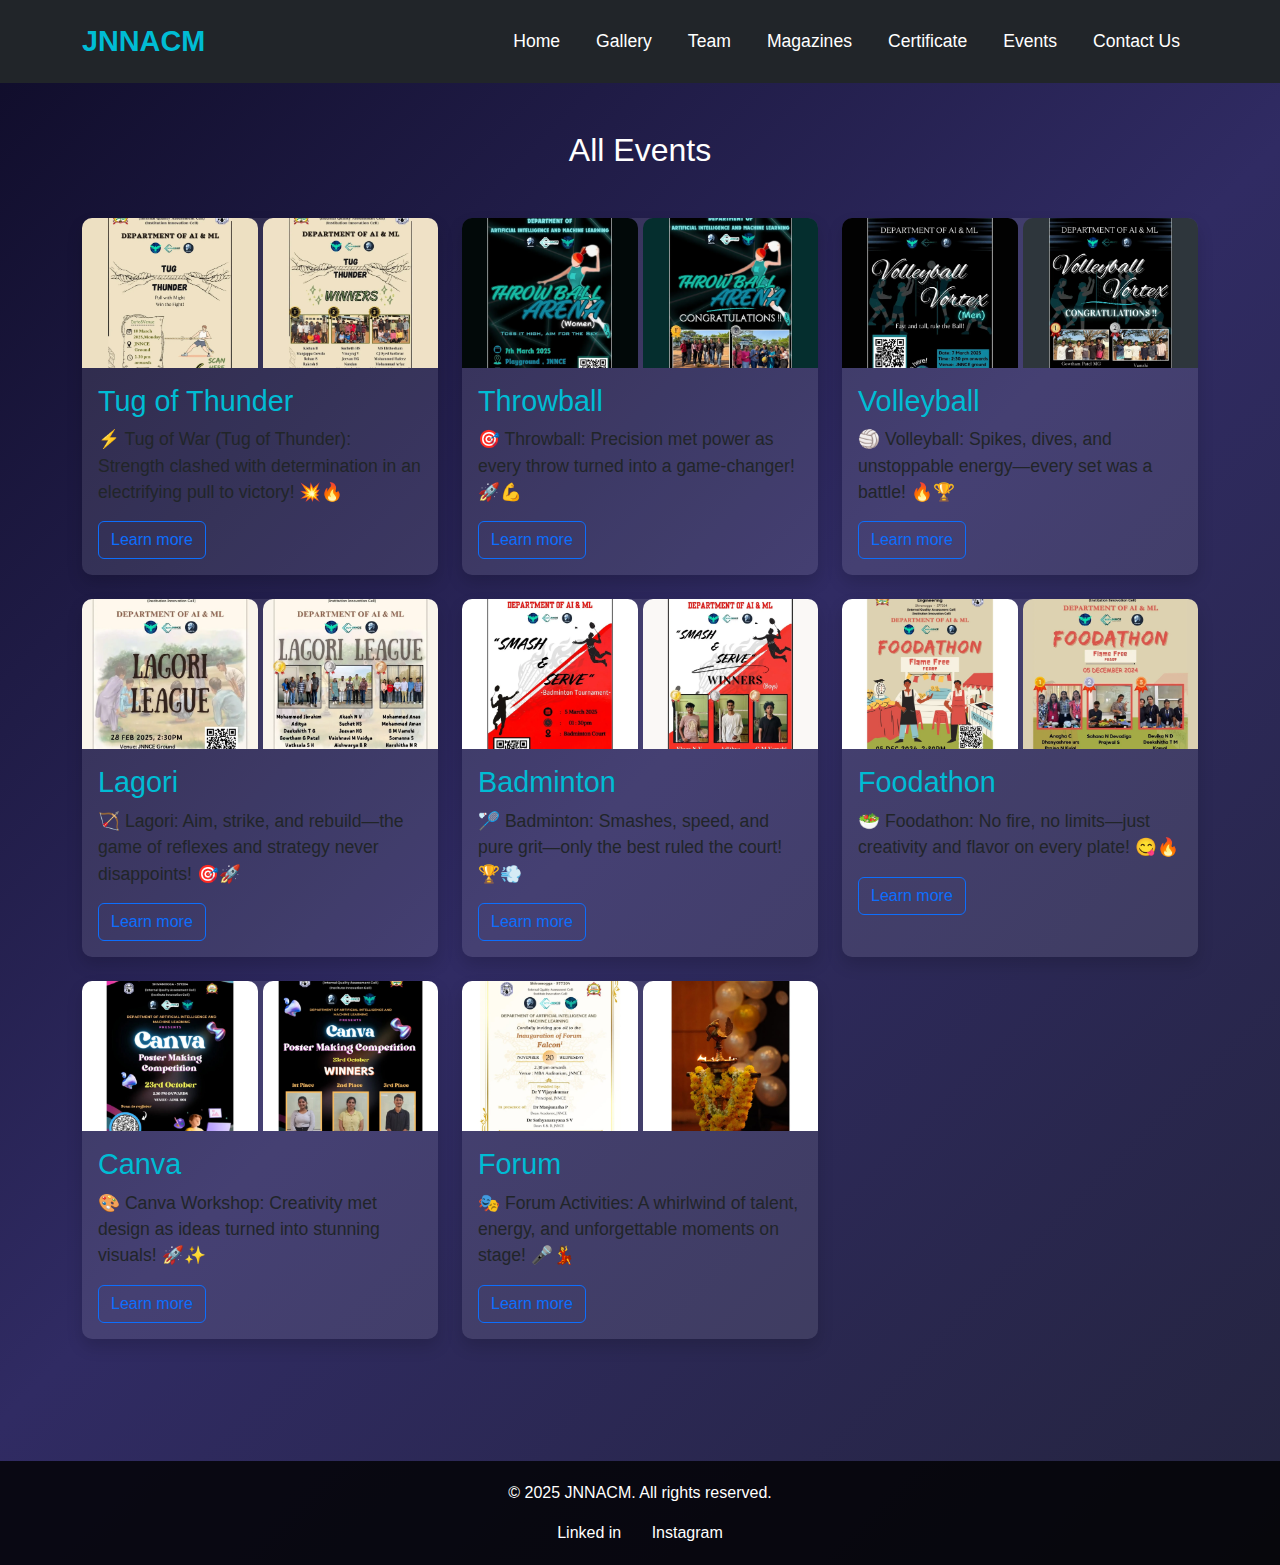
<file: events.html>
<style>
  body {
    display: flex;
    flex-direction: column;
    min-height: 100vh;
  }

  main {
    flex: 1;
  }

  footer {
    margin-top: auto;
    width: 100%;
  }

  /* Existing footer styles - keep these */
  footer.bg-dark {
    background: rgba(0, 0, 0, 0.9) !important;
    backdrop-filter: blur(10px);
    border-top: 1px solid #00bcd4;
    box-shadow: 0 -5px 15px rgba(0, 188, 212, 0.1);
  }
</style>
<!DOCTYPE html>
<html lang="en">

<head>
  <meta charset="UTF-8">
  <meta name="viewport" content="width=device-width, initial-scale=1.0">
  <title>JNNACM Events</title>
  <link href="https://cdn.jsdelivr.net/npm/bootstrap@5.3.0/dist/css/bootstrap.min.css" rel="stylesheet">
  <link rel="stylesheet" href="styles.css">
</head>

<body>
  <nav class="navbar navbar-expand-lg navbar-dark bg-dark">
    <div class="container">
      <a class="navbar-brand" href="index.html">JNNACM</a>
      <button class="navbar-toggler" type="button" data-bs-toggle="collapse" data-bs-target="#navbarNav"
        aria-expanded="false" aria-label="Toggle navigation">
        <span class="navbar-toggler-icon"></span>
      </button>
      <div class="collapse navbar-collapse" id="navbarNav">
        <ul class="navbar-nav ms-auto">
          <li class="nav-item"><a class="nav-link animate_animated animate_fadeInDown" href="index.html">Home</a></li>
          <li class="nav-item"><a class="nav-link animate_animated animate_fadeInDown" href="gallery.html">Gallery</a>
          </li>
          <li class="nav-item"><a class="nav-link animate_animated animate_fadeInDown" href="team.html">Team</a></li>
          <li><a class="nav-item"><a class="nav-link" href="magazines.html">Magazines</a></li>
          <li><a class="nav-item" ><a class="nav-link" href="certificates.html">Certificate</a></li>
          <li class="nav-item"><a class="nav-link animate_animated animate_fadeInDown" href="events.html">Events</a>
          </li>
          <li class="nav-item"><a class="nav-link animate_animated animate_fadeInDown" href="contact.html">Contact
              Us</a></li>
        </ul>
      </div>
    </div>
  </nav>
  <main>
    <section class="event-section py-5">
      <div class="container">
        <h2 class="text-center mb-5">All Events</h2>
        <div class="row">
          <div class="col-md-4 mb-4">
            <div class="card h-100 shadow">
              <div class="multi-image-container">
                <img src="images/tug.webp" alt="Image 1">
                <img src="images/tug2.jpg" alt="Image 1">
              </div>
              <div class="card-body">
                <h3 class="card-title">Tug of Thunder</h3>
                <p class="card-text">⚡ Tug of War (Tug of Thunder): Strength clashed with determination in an
                  electrifying pull to victory! 💥🔥</p>
                <a href="tug of thunder.html" class="btn btn-outline-primary">Learn more</a>
              </div>
            </div>
          </div>
          <div class="col-md-4 mb-4">
            <div class="card h-100 shadow">
              <div class="multi-image-container">
                <img src="images/trowball.jpg" alt="Image 1">
                <img src="images/throwball2.jpg" alt="Image 2">
              </div>
              <div class="card-body">
                <h3 class="card-title">Throwball</h3>
                <p class="card-text">🎯 Throwball: Precision met power as every throw turned into a game-changer! 🚀💪
                </p>
                <a href="throwball.html" class="btn btn-outline-primary">Learn more</a>
              </div>
            </div>
          </div>
          <div class="col-md-4 mb-4">
            <div class="card h-100 shadow">
              <div class="multi-image-container">
                <img src="images/volleyball.jpg" alt="Image 1">
                <img src="images/volleyball2.jpg" alt="Image 2">
              </div>
              <div class="card-body">
                <h3 class="card-title">Volleyball</h3>
                <p class="card-text">🏐 Volleyball: Spikes, dives, and unstoppable energy—every set was a battle! 🔥🏆
                </p>
                <a href="volleyball.html" class="btn btn-outline-primary">Learn more</a>
              </div>
            </div>
          </div>
          <div class="col-md-4 mb-4">
            <div class="card h-100 shadow">
              <div class="multi-image-container">
                <img src="images/lagori.jpg" alt="Image 1">
                <img src="images/lagori2.jpg" alt="Image 2">
              </div>
              <div class="card-body">
                <h3 class="card-title">Lagori</h3>
                <p class="card-text">🏹 Lagori: Aim, strike, and rebuild—the game of reflexes and strategy never
                  disappoints! 🎯🚀</p>
                <a href="lagori.html" class="btn btn-outline-primary">Learn more</a>
              </div>
            </div>
          </div>
          <div class="col-md-4 mb-4">
            <div class="card h-100 shadow">
              <div class="multi-image-container">
                <img src="images/badmintan.jpg" alt="Image 1">
                <img src="images/badmintan2.jpg" alt="Image 2">
              </div>
              <div class="card-body">
                <h3 class="card-title">Badminton</h3>
                <p class="card-text">🏸 Badminton: Smashes, speed, and pure grit—only the best ruled the court! 🏆💨</p>
                <a href="badminton.html" class="btn btn-outline-primary">Learn more</a>
              </div>
            </div>
          </div>
          <div class="col-md-4 mb-4">
            <div class="card h-100 shadow">
              <div class="multi-image-container">
                <img src="images/foddathon.jpg" alt="Image 1">
                <img src="images/foodathon2.jpg" alt="Image 2">
              </div>
              <div class="card-body">
                <h3 class="card-title">Foodathon</h3>
                <p class="card-text">🥗 Foodathon: No fire, no limits—just creativity and flavor on every plate! 😋🔥
                </p>
                <a href="foodathon.html" class="btn btn-outline-primary">Learn more</a>
              </div>
            </div>
          </div>
          <div class="col-md-4 mb-4">
            <div class="card h-100 shadow">
              <div class="multi-image-container">
                <img src="images/canva1.jpg" alt="Image 1">
                <img src="images/canva2.jpg" alt="Image 2">
              </div>
              <div class="card-body">
                <h3 class="card-title">Canva</h3>
                <p class="card-text">🎨 Canva Workshop: Creativity met design as ideas turned into stunning visuals! 🚀✨
                </p>
                <a href="canva.html" class="btn btn-outline-primary">Learn more</a>
              </div>
            </div>
          </div>
          <div class="col-md-4 mb-4">
            <div class="card h-100 shadow">
              <div class="multi-image-container">
                <img src="images/forum.jpg" alt="Image 1">
                <img src="images/forum1.jpg" alt="Image 1">
              </div>
              <div class="card-body">
                <h3 class="card-title">Forum</h3>
                <p class="card-text">🎭 Forum Activities: A whirlwind of talent, energy, and unforgettable moments on
                  stage! 🎤💃</p>
                <a href="forum.html" class="btn btn-outline-primary">Learn more</a>
              </div>
            </div>
          </div>
        </div>
      </div>
    </section>
  </main>

  <footer class="footer">
    <div class="container text-center">
      <p>&copy; 2025 JNNACM. All rights reserved.</p>
      <div class="social-links">
        <a href="https://www.linkedin.com/company/association-for-computing-machinery/" class="text-white me-3">Linked
          in</a>
        <a href="https://www.instagram.com/jnnce.aiml?utm_source=ig_web_button_share_sheet&igsh=ZDNlZDc0MzIxNw=="
          class="text-white">Instagram</a>
      </div>
    </div>
  </footer>

  <script src="https://cdn.jsdelivr.net/npm/bootstrap@5.3.0/dist/js/bootstrap.bundle.min.js"></script>
  <script src="script.js"></script>
</body>

</html>
</file>
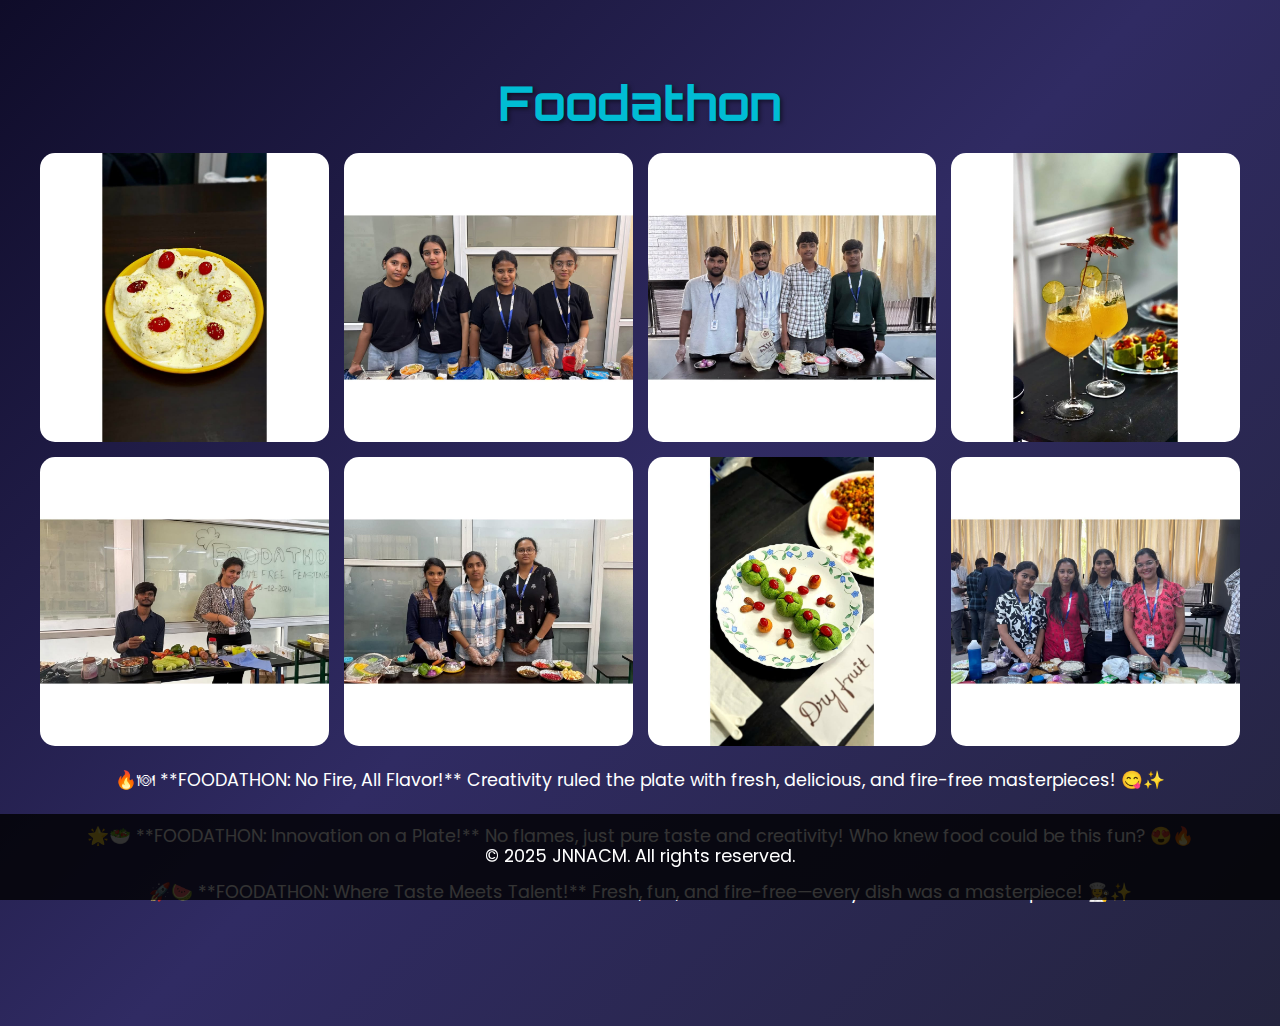
<file: foodathon.html>
<!DOCTYPE html>
<html lang="en">
<head>
  <meta charset="UTF-8">
  <meta name="viewport" content="width=device-width, initial-scale=1.0">
  <title>Foodathon</title>
  <link href="https://fonts.googleapis.com/css2?family=Orbitron:wght@700&family=Poppins:wght@400;700&display=swap" rel="stylesheet">
  <style>
    body {
      font-family: 'Poppins', sans-serif;
      background: linear-gradient(135deg, #0f0c29, #302b63, #24243e);
      color: #fff;
      margin: 0;
      padding: 0;
      min-height: 100vh;
      padding-bottom: 60px;
    }
    .container {
      width: 95%;
      max-width: 1200px;
      margin: 20px auto;
      padding: 20px;
      text-align: center;
    }
    h1 {
      font-family: 'Orbitron', sans-serif;
      font-size: 2rem;
      font-weight: bold;
      color: #00bcd4;
      text-shadow: 2px 2px 4px rgba(0, 0, 0, 0.5);
      margin-bottom: 20px;
    }
    .image-grid {
      display: grid;
      grid-template-columns: repeat(2, 1fr);
      gap: 10px;
      margin-bottom: 20px;
    }
    .image-grid img {
      width: 100%;
      height: auto;
      border-radius: 15px;
      transition: transform 0.3s ease, box-shadow 0.3s ease;
    }
    .image-grid img:hover {
      transform: scale(1.03);
      box-shadow: 0 5px 15px rgba(0, 0, 0, 0.3);
    }
    p {
      font-size: 1rem;
      line-height: 1.6;
      margin-bottom: 20px;
    }
    footer {
      background: rgba(0, 0, 0, 0.8);
      padding: 10px 0;
      width: 100%;
      text-align: center;
      position: fixed;
      bottom: 0;
    }
    @media (min-width: 768px) {
      h1 { font-size: 2.5rem; }
      .image-grid { grid-template-columns: repeat(3, 1fr); gap: 15px; }
      p { font-size: 1.1rem; }
    }
    @media (min-width: 992px) {
      h1 { font-size: 3rem; }
      .image-grid { grid-template-columns: repeat(4, 1fr); }
    }
  </style>
</head>
<body>
  <div class="container">
    <h1>Foodathon</h1>
    <div class="image-grid">
      <img src="images/foodathon3.jpg" alt="Foodathon dish 1">
      <img src="images/foodathon4.jpg" alt="Foodathon dish 2">
      <img src="images/foodathon5.jpg" alt="Foodathon dish 3">
      <img src="images/foodathon6.jpg" alt="Foodathon dish 4">
      <img src="images/foodathon7.jpg" alt="Foodathon dish 5">
      <img src="images/foodathon8.jpg" alt="Foodathon dish 6">
      <img src="images/foodathon9.jpg" alt="Foodathon dish 7">
      <img src="images/foodathon10.jpg" alt="Foodathon dish 8">
    </div>
    <p>🔥🍽 **FOODATHON: No Fire, All Flavor!** Creativity ruled the plate with fresh, delicious, and fire-free masterpieces! 😋✨<br><br>
    🌟🥗 **FOODATHON: Innovation on a Plate!** No flames, just pure taste and creativity! Who knew food could be this fun? 😍🔥<br><br>
    🚀🍉 **FOODATHON: Where Taste Meets Talent!** Fresh, fun, and fire-free—every dish was a masterpiece! 👩‍🍳✨</p>
  </div>
  <footer>
    <p>&copy; 2025 JNNACM. All rights reserved.</p>
  </footer>
</body>
</html>
</file>
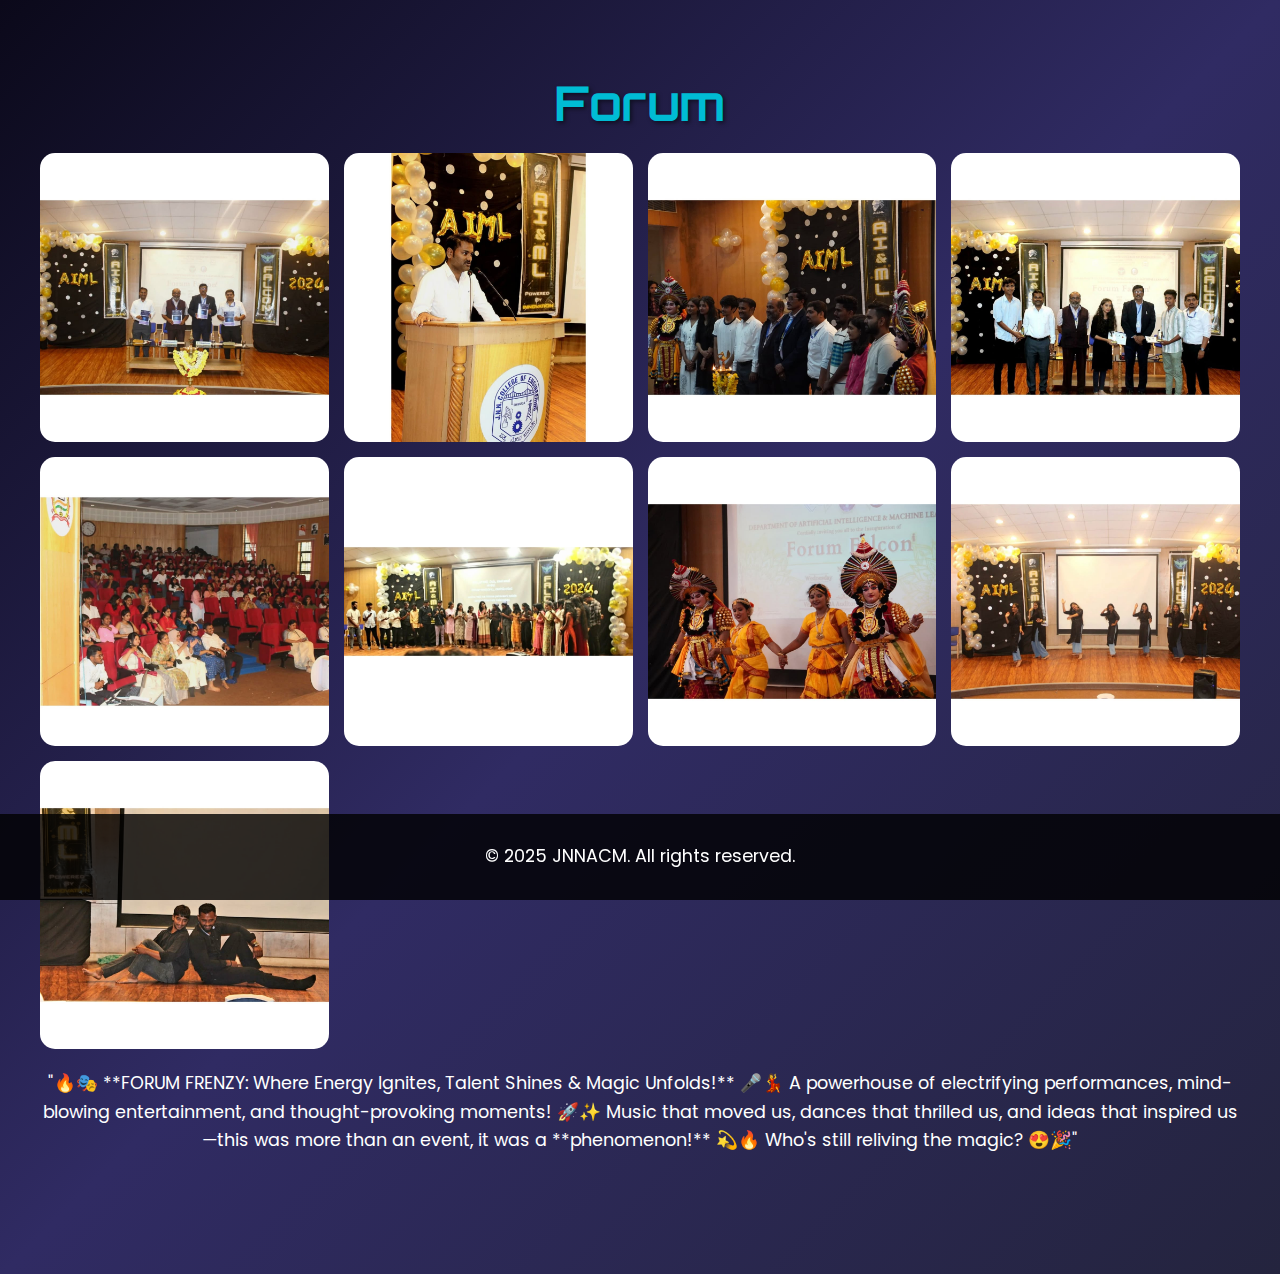
<file: forum.html>
<!DOCTYPE html>
<html lang="en">
<head>
  <meta charset="UTF-8">
  <meta name="viewport" content="width=device-width, initial-scale=1.0">
  <title>Forum</title>
  <link href="https://fonts.googleapis.com/css2?family=Orbitron:wght@700&family=Poppins:wght@400;700&display=swap" rel="stylesheet">
  <style>
    body {
      font-family: 'Poppins', sans-serif;
      background: linear-gradient(135deg, #0b091a, #302b63, #24243e);
      color: #fff;
      margin: 0;
      padding: 0;
      min-height: 100vh;
      padding-bottom: 60px;
    }
    .container {
      width: 95%;
      max-width: 1200px;
      margin: 20px auto;
      padding: 20px;
      text-align: center;
    }
    h1 {
      font-family: 'Orbitron', sans-serif;
      font-size: 2rem;
      font-weight: bold;
      color: #00bcd4;
      text-shadow: 2px 2px 4px rgba(0, 0, 0, 0.5);
      margin-bottom: 20px;
    }
    .image-grid {
      display: grid;
      grid-template-columns: repeat(2, 1fr);
      gap: 10px;
      margin-bottom: 20px;
    }
    .image-grid img {
      width: 100%;
      height: auto;
      border-radius: 15px;
      transition: transform 0.3s ease, box-shadow 0.3s ease;
    }
    .image-grid img:hover {
      transform: scale(1.03);
      box-shadow: 0 5px 15px rgba(74, 58, 58, 0.3);
    }
    p {
      font-size: 1rem;
      line-height: 1.6;
      margin-bottom: 20px;
    }
    footer {
      background: rgba(0, 0, 0, 0.8);
      padding: 10px 0;
      width: 100%;
      text-align: center;
      position: fixed;
      bottom: 0;
    }
    @media (min-width: 768px) {
      h1 { font-size: 2.5rem; }
      .image-grid { grid-template-columns: repeat(3, 1fr); gap: 15px; }
      p { font-size: 1.1rem; }
    }
    @media (min-width: 992px) {
      h1 { font-size: 3rem; }
      .image-grid { grid-template-columns: repeat(4, 1fr); }
    }
  </style>
</head>
<body>
  <div class="container">
    <h1>Forum</h1>
    <div class="image-grid">
      <img src="images/forum3.jpg" alt="Forum event 1">
      <img src="images/forum4.jpg" alt="Forum event 2">
      <img src="images/forum5.jpg" alt="Forum event 3">
      <img src="images/forum6.jpg" alt="Forum event 4">
      <img src="images/forum7.jpg" alt="Forum event 5">
      <img src="images/forum8.jpg" alt="Forum event 6">
      <img src="images/forum9.jpg" alt="Forum event 7">
      <img src="images/forum10.jpg" alt="Forum event 8">
      <img src="images/forum11.jpg" alt="Forum event 9">
    </div>
    <p>"🔥🎭 **FORUM FRENZY: Where Energy Ignites, Talent Shines & Magic Unfolds!** 🎤💃 A powerhouse of electrifying performances, mind-blowing entertainment, and thought-provoking moments! 🚀✨ Music that moved us, dances that thrilled us, and ideas that inspired us—this was more than an event, it was a **phenomenon!** 💫🔥 Who's still reliving the magic? 😍🎉"</p>
  </div>
  <footer>
    <p>&copy; 2025 JNNACM. All rights reserved.</p>
  </footer>
</body>
</html>
</file>
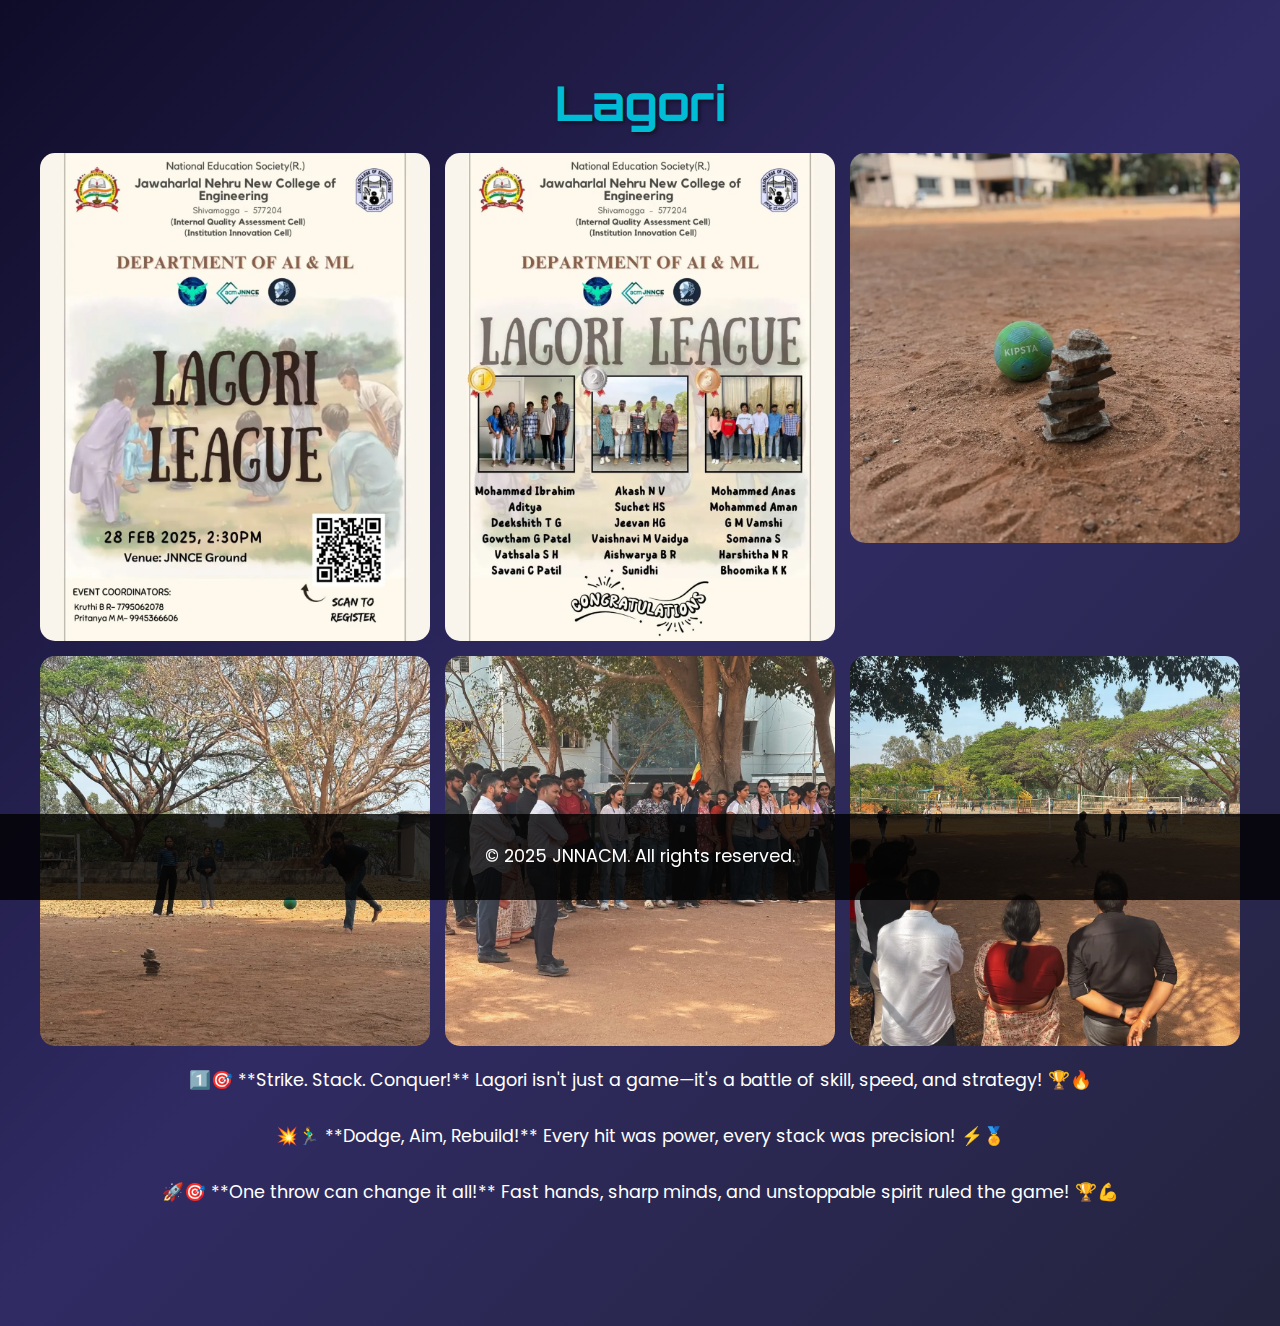
<file: lagori.html>
<!DOCTYPE html>
<html lang="en">
<head>
  <meta charset="UTF-8">
  <meta name="viewport" content="width=device-width, initial-scale=1.0">
  <title>Lagori</title>
  <link href="https://fonts.googleapis.com/css2?family=Orbitron:wght@700&family=Poppins:wght@400;700&display=swap" rel="stylesheet">
  <style>
    body {
      font-family: 'Poppins', sans-serif;
      background: linear-gradient(135deg, #0f0c29, #302b63, #24243e);
      color: #fff;
      margin: 0;
      padding: 0;
      min-height: 100vh;
      padding-bottom: 60px;
    }
    .container {
      width: 95%;
      max-width: 1200px;
      margin: 20px auto;
      padding: 20px;
      text-align: center;
    }
    h1 {
      font-family: 'Orbitron', sans-serif;
      font-size: 2rem;
      font-weight: bold;
      color: #00bcd4;
      text-shadow: 2px 2px 4px rgba(0, 0, 0, 0.5);
      margin-bottom: 20px;
    }
    .image-grid {
      display: grid;
      grid-template-columns: repeat(2, 1fr);
      gap: 10px;
      margin-bottom: 20px;
    }
    .image-grid img {
      width: 100%;
      height: auto;
      border-radius: 15px;
      transition: transform 0.3s ease, box-shadow 0.3s ease;
    }
    .image-grid img:hover {
      transform: scale(1.03);
      box-shadow: 0 5px 15px rgba(0, 0, 0, 0.3);
    }
    p {
      font-size: 1rem;
      line-height: 1.6;
      margin-bottom: 20px;
    }
    footer {
      background: rgba(0, 0, 0, 0.8);
      padding: 10px 0;
      width: 100%;
      text-align: center;
      position: fixed;
      bottom: 0;
    }
    @media (min-width: 768px) {
      h1 { font-size: 2.5rem; }
      .image-grid { grid-template-columns: repeat(3, 1fr); gap: 15px; }
      p { font-size: 1.1rem; }
    }
    @media (min-width: 992px) {
      h1 { font-size: 3rem; }
    }
  </style>
</head>
<body>
  <div class="container">
    <h1>Lagori</h1>
    <div class="image-grid">
      <img src="images/lagori.jpg" alt="Lagori game">
      <img src="images/lagori2.jpg" alt="Lagori players">
      <img src="images/lagori3.jpg" alt="Lagori action">
      <img src="images/lagori4.jpg" alt="Lagori competition">
      <img src="images/lagori5.jpg" alt="Lagori team">
      <img src="images/lagori6.jpg" alt="Lagori winners">
    </div>
    <p>1️⃣🎯 **Strike. Stack. Conquer!** Lagori isn't just a game—it's a battle of skill, speed, and strategy! 🏆🔥<br><br>
    💥🏃‍♂️ **Dodge, Aim, Rebuild!** Every hit was power, every stack was precision! ⚡🏅<br><br>
    🚀🎯 **One throw can change it all!** Fast hands, sharp minds, and unstoppable spirit ruled the game! 🏆💪</p>
  </div>
  <footer>
    <p>&copy; 2025 JNNACM. All rights reserved.</p>
  </footer>
</body>
</html>
</file>
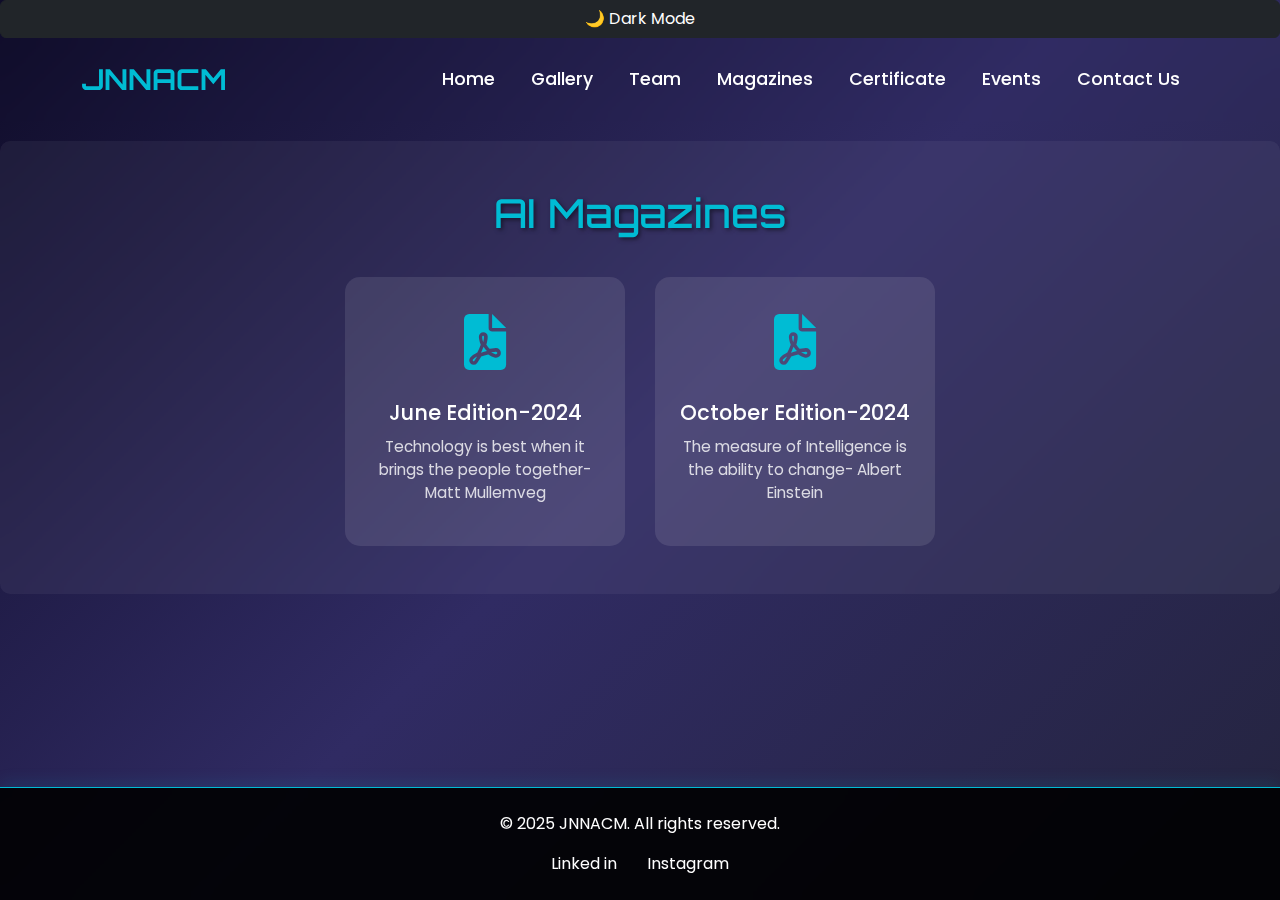
<file: magazines.html>
<!DOCTYPE html>
<html lang="en">

<head>
    <meta charset="UTF-8">
    <meta name="viewport" content="width=device-width, initial-scale=1.0">
    <meta name="description" content="Latest AI News - JNNACM">
    <meta name="keywords" content="AI, Artificial Intelligence, AI News, JNNACM">
    <meta name="author" content="JNNACM Team">
    <title>AI News - JNNACM</title>
    <link href="https://cdn.jsdelivr.net/npm/bootstrap@5.3.0/dist/css/bootstrap.min.css" rel="stylesheet">
    <link href="https://fonts.googleapis.com/css2?family=Orbitron:wght@700&family=Poppins:wght@400;700&display=swap"
        rel="stylesheet">
    <link rel="stylesheet" href="https://cdnjs.cloudflare.com/ajax/libs/animate.css/4.1.1/animate.min.css">
    <link rel="stylesheet" href="https://cdnjs.cloudflare.com/ajax/libs/font-awesome/6.0.0/css/all.min.css">
    <link rel="stylesheet" href="styles.css">
    <style>
        /* Custom Styles for AI News Page */
        .magazines-section,
        .certificates-section {
            padding: 80px 0;
            background: rgba(255, 255, 255, 0.05);
            backdrop-filter: blur(10px);
            border-radius: 10px;
            margin: 20px 0;
        }

        /* PDF Magazine Grid */
        .pdf-grid {
            display: flex;
            flex-wrap: wrap;
            justify-content: center;
            gap: 30px;
            margin-top: 40px;
        }

        .pdf-card {
            width: 280px;
            background: rgba(255, 255, 255, 0.1);
            border-radius: 15px;
            padding: 25px;
            transition: all 0.3s ease;
            text-align: center;
            text-decoration: none;
            color: white;
        }

        .pdf-card:hover {
            transform: translateY(-10px);
            box-shadow: 0 15px 30px rgba(0, 0, 0, 0.4);
            background: rgba(0, 188, 212, 0.2);
        }

        .pdf-icon {
            font-size: 3.5rem;
            color: #00bcd4;
            margin-bottom: 15px;
        }

        .pdf-title {
            font-family: 'Poppins', sans-serif;
            font-size: 1.3rem;
            margin-bottom: 10px;
        }

        .pdf-desc {
            font-size: 0.95rem;
            opacity: 0.8;
        }

        /* Certificate Cards (unchanged) */
        .card {
            background: rgba(255, 255, 255, 0.1);
            border-radius: 10px;
            transition: transform 0.3s, box-shadow 0.3s;
        }

        .card:hover {
            transform: translateY(-10px);
            box-shadow: 0 10px 20px rgba(0, 0, 0, 0.5);
        }

        .card-img-top {
            border-radius: 10px 10px 0 0;
        }

        .card-title {
            font-family: 'Orbitron', sans-serif;
            font-size: 1.8rem;
            color: #00bcd4;
        }

        .card-text {
            font-size: 1.1rem;
        }

        .btn-outline-primary {
            border-color: #00bcd4;
            color: #00bcd4;
        }

        .btn-outline-primary:hover {
            background: #00bcd4;
            color: #fff;
        }

        /* Navigation */
        .nav-subgroup {
            background: rgba(0, 0, 0, 0.7);
            padding: 15px 0;
            border-bottom: 1px solid rgba(255, 255, 255, 0.1);
            backdrop-filter: blur(10px);
        }

        .nav-subgroup .nav-link {
            color: #fff;
            margin: 0 15px;
            font-family: 'Poppins', sans-serif;
            font-size: 1.1rem;
            position: relative;
        }

        .nav-subgroup .nav-link::after {
            content: '';
            position: absolute;
            width: 0;
            height: 2px;
            background: #00bcd4;
            bottom: -5px;
            left: 0;
            transition: width 0.3s;
        }

        .nav-subgroup .nav-link:hover {
            color: #00bcd4;
        }

        .nav-subgroup .nav-link:hover::after {
            width: 100%;
        }

        /* Section Titles */
        .section-title {
            font-family: 'Orbitron', sans-serif;
            font-size: 2.5rem;
            margin-bottom: 40px;
            color: #00bcd4;
            text-shadow: 2px 2px 4px rgba(0, 0, 0, 0.5);
        }

        body {
            display: flex;
            flex-direction: column;
            min-height: 100vh;
        }

        main {
            flex: 1;
        }

        footer {
            margin-top: auto;
            width: 100%;
        }

        /* Existing footer styles - keep these */
        footer.bg-dark {
            background: rgba(0, 0, 0, 0.9) !important;
            backdrop-filter: blur(10px);
            border-top: 1px solid #00bcd4;
            box-shadow: 0 -5px 15px rgba(0, 188, 212, 0.1);
        }


        /* Dark Mode Compatibility */
        body.dark-mode .magazines-section,
        body.dark-mode .certificates-section {
            background: rgba(0, 0, 0, 0.2);
        }
    </style>
</head>

<body>
    <div id="particles-js"></div>

    <!-- Dark Mode Toggle -->
    <button id="dark-mode-toggle" class="btn btn-dark mode-toggle" aria-label="Toggle dark mode">🌙 Dark Mode</button>

    <!-- Navigation Bar -->
    <nav class="navbar navbar-expand-lg navbar-dark bg-transparent sticky-top" aria-label="Main navigation">
        <div class="container">
            <a class="navbar-brand animate_animated animate_fadeInLeft" href="#">JNNACM</a>
            <button class="navbar-toggler" type="button" data-bs-toggle="collapse" data-bs-target="#navbarNav"
                aria-expanded="false" aria-label="Toggle navigation">
                <span class="navbar-toggler-icon"></span>
            </button>
            <div class="collapse navbar-collapse" id="navbarNav">
                <ul class="navbar-nav ms-auto">
                    <li class="nav-item"><a class="nav-link animate_animated animate_fadeInDown"
                            href="index.html">Home</a></li>
                    <li class="nav-item"><a class="nav-link animate_animated animate_fadeInDown"
                            href="gallery.html">Gallery</a>
                    </li>
                    <li class="nav-item"><a class="nav-link animate_animated animate_fadeInDown"
                            href="team.html">Team</a></li>
                    <li><a class="nav-item"><a class="nav-link" href="magazines.html">Magazines</a></li>
                    <li><a class="nav-item" ><a class="nav-link" href="certificates.html">Certificate</a></li>
                    <li class="nav-item"><a class="nav-link animate_animated animate_fadeInDown"
                            href="events.html">Events</a>
                    </li>
                    <li class="nav-item"><a class="nav-link animate_animated animate_fadeInDown"
                            href="contact.html">Contact
                            Us</a></li>
                </ul>
            </div>
        </div>
    </nav>
    <main>
        <!-- Magazines Section -->
        <section id="magazines" class="magazines-section py-5">
            <div class="container">
                <h2 class="text-center section-title animate_animated animate_fadeIn">AI Magazines</h2>
                <div class="pdf-grid">
                    <a href="images/magazines/magazine1.pdf" class="pdf-card" target="_blank">
                        <div class="pdf-icon"><i class="fas fa-file-pdf"></i></div>
                        <h3 class="pdf-title">June Edition-2024</h3>
                        <p class="pdf-desc">Technology is best when it brings the people together-Matt Mullemveg</p>
                    </a>
                    <a href="images/magazines/magazine2.pdf" class="pdf-card" target="_blank">
                        <div class="pdf-icon"><i class="fas fa-file-pdf"></i></div>
                        <h3 class="pdf-title">October Edition-2024</h3>
                        <p class="pdf-desc">The measure of Intelligence is the ability to change- Albert Einstein</p>
                    </a>
                </div>
            </div>
        </section>
    </main>


    <!-- Footer -->
    <footer class="bg-dark text-white py-4">
        <div class="container text-center">
            <p>&copy; 2025 JNNACM. All rights reserved.</p>
            <div class="social-links">
                <a href="https://www.linkedin.com/company/association-for-computing-machinery/"
                    class="text-white me-3">Linked in</a>
                <a href="https://www.instagram.com/jnnce.aiml?utm_source=ig_web_button_share_sheet&igsh=ZDNlZDc0MzIxNw=="
                    class="text-white">Instagram</a>
            </div>
        </div>
    </footer>

    <!-- Bootstrap JS -->
    <script src="https://cdn.jsdelivr.net/npm/bootstrap@5.3.0/dist/js/bootstrap.bundle.min.js"></script>
    <!-- Custom JS -->
    <script src="script.js"></script>
</body>

</html>
</file>
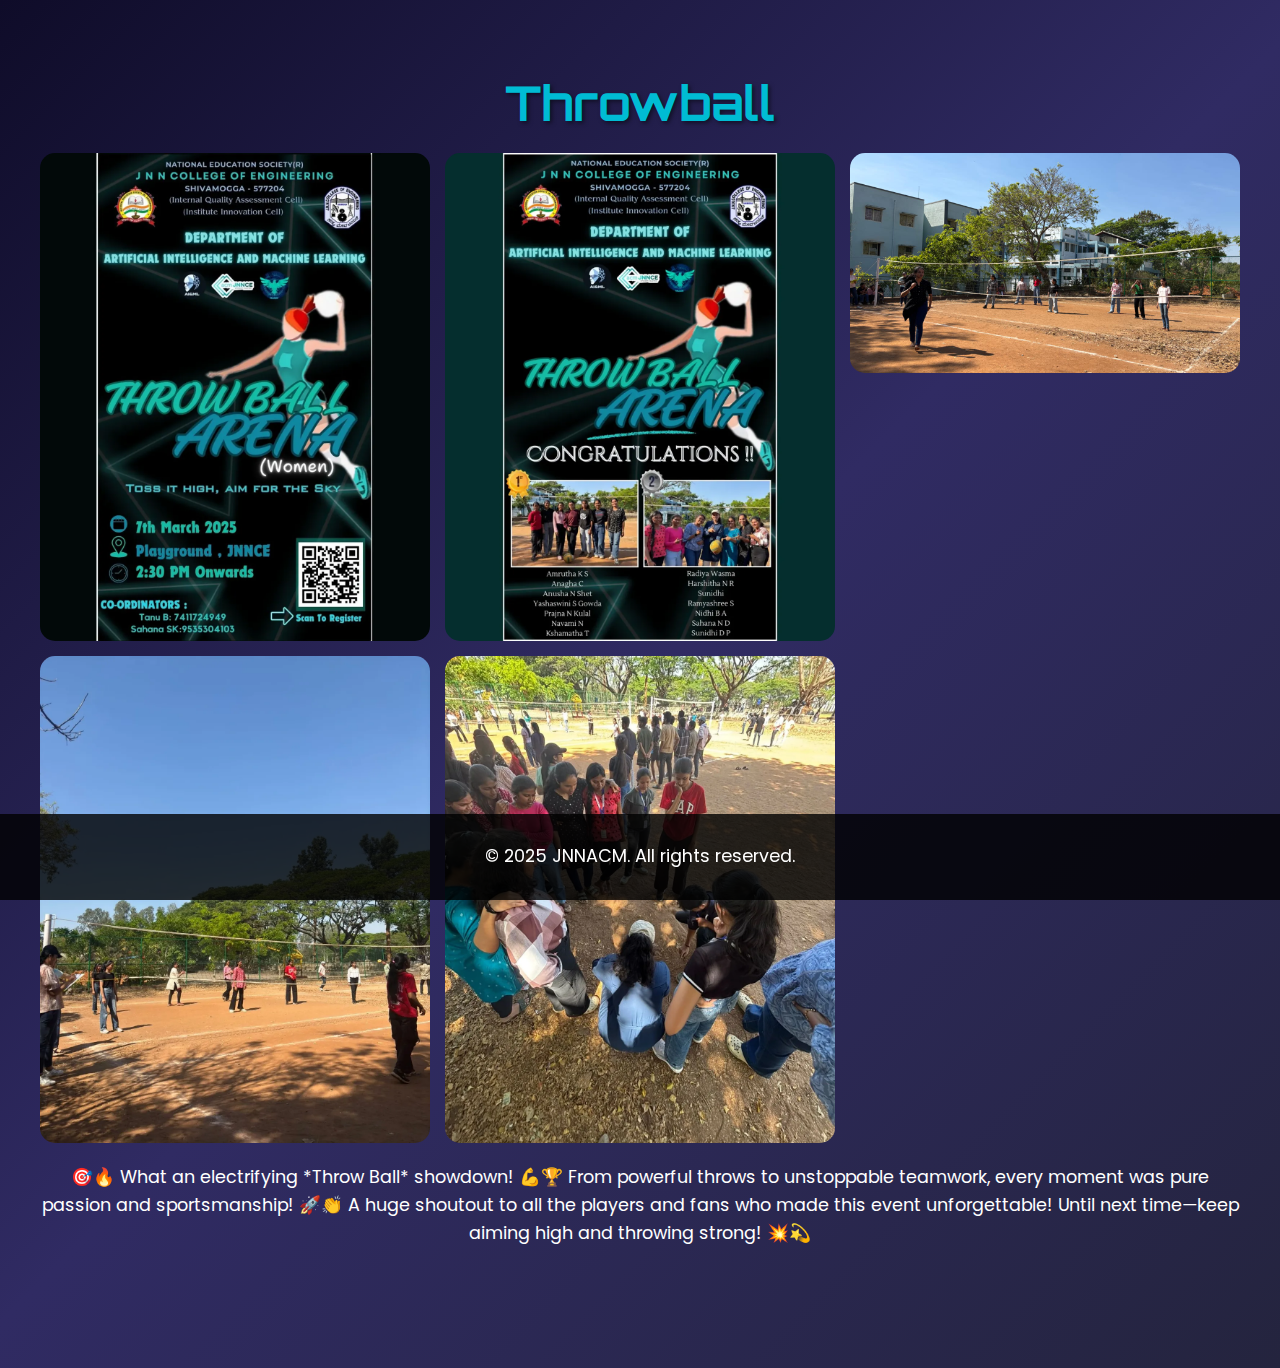
<file: throwball.html>
<!DOCTYPE html>
<html lang="en">
<head>
  <meta charset="UTF-8">
  <meta name="viewport" content="width=device-width, initial-scale=1.0">
  <title>Throwball</title>
  <link href="https://fonts.googleapis.com/css2?family=Orbitron:wght@700&family=Poppins:wght@400;700&display=swap" rel="stylesheet">
  <style>
    body {
      font-family: 'Poppins', sans-serif;
      background: linear-gradient(135deg, #0f0c29, #302b63, #24243e);
      color: #fff;
      margin: 0;
      padding: 0;
      min-height: 100vh;
      padding-bottom: 60px;
    }
    .container {
      width: 95%;
      max-width: 1200px;
      margin: 20px auto;
      padding: 20px;
      text-align: center;
    }
    h1 {
      font-family: 'Orbitron', sans-serif;
      font-size: 2rem;
      font-weight: bold;
      color: #00bcd4;
      text-shadow: 2px 2px 4px rgba(0, 0, 0, 0.5);
      margin-bottom: 20px;
    }
    .image-grid {
      display: grid;
      grid-template-columns: repeat(2, 1fr);
      gap: 10px;
      margin-bottom: 20px;
    }
    .image-grid img {
      width: 100%;
      height: auto;
      border-radius: 15px;
      transition: transform 0.3s ease, box-shadow 0.3s ease;
    }
    .image-grid img:hover {
      transform: scale(1.03);
      box-shadow: 0 5px 15px rgba(0, 0, 0, 0.3);
    }
    p {
      font-size: 1rem;
      line-height: 1.6;
      margin-bottom: 20px;
    }
    footer {
      background: rgba(0, 0, 0, 0.8);
      padding: 10px 0;
      width: 100%;
      text-align: center;
      position: fixed;
      bottom: 0;
    }
    @media (min-width: 768px) {
      h1 { font-size: 2.5rem; }
      .image-grid { grid-template-columns: repeat(3, 1fr); gap: 15px; }
      p { font-size: 1.1rem; }
    }
    @media (min-width: 992px) {
      h1 { font-size: 3rem; }
      .image-grid { grid-template-columns: repeat(3, 1fr); }
    }
  </style>
</head>
<body>
  <div class="container">
    <h1>Throwball</h1>
    <div class="image-grid">
      <img src="images/trowball.jpg" alt="Throwball match">
      <img src="images/throwball2.jpg" alt="Throwball action">
      <img src="images/throwball3.jpg" alt="Throwball competition">
      <img src="images/throwball4.jpg" alt="Throwball team">
      <img src="images/throwball5.jpg" alt="Throwball finals">
    </div>
    <p>🎯🔥 What an electrifying *Throw Ball* showdown! 💪🏆 From powerful throws to unstoppable teamwork, every moment was pure passion and sportsmanship! 🚀👏 A huge shoutout to all the players and fans who made this event unforgettable! Until next time—keep aiming high and throwing strong! 💥💫</p>
  </div>
  <footer>
    <p>&copy; 2025 JNNACM. All rights reserved.</p>
  </footer>
</body>
</html>
</file>
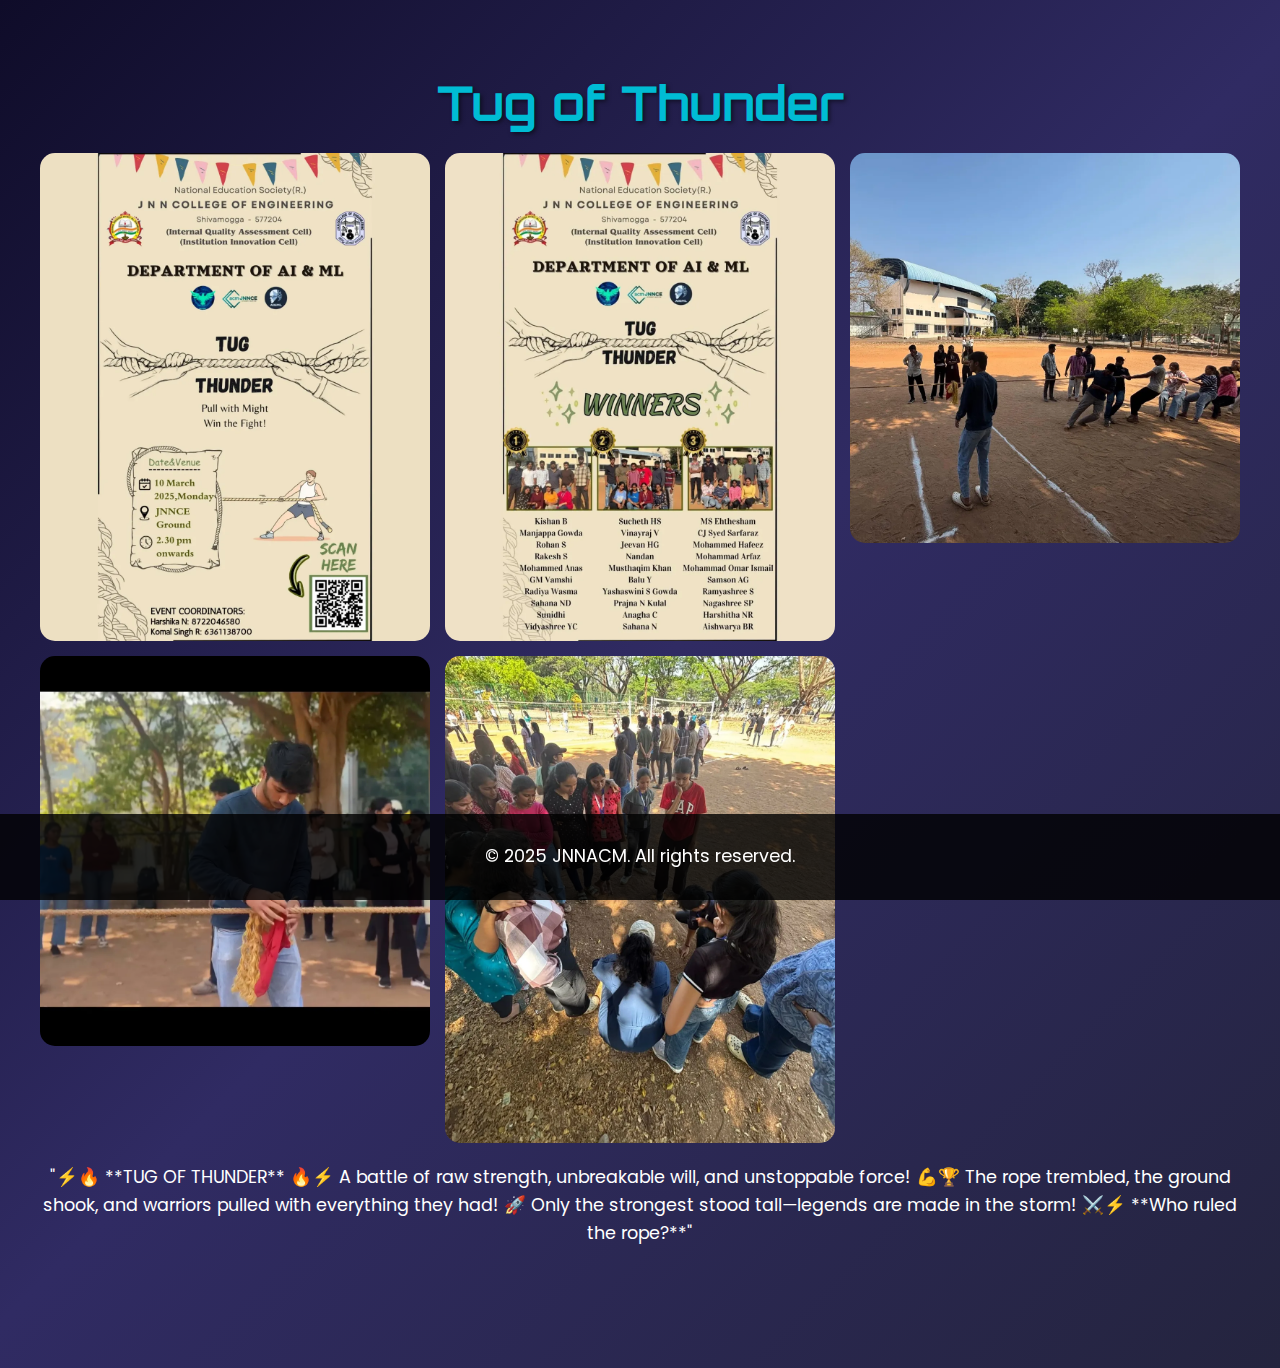
<file: tug of thunder.html>
<!DOCTYPE html>
<html lang="en">
<head>
  <meta charset="UTF-8">
  <meta name="viewport" content="width=device-width, initial-scale=1.0">
  <title>Tug of Thunder</title>
  <link href="https://fonts.googleapis.com/css2?family=Orbitron:wght@700&family=Poppins:wght@400;700&display=swap" rel="stylesheet">
  <style>
    body {
      font-family: 'Poppins', sans-serif;
      background: linear-gradient(135deg, #0f0c29, #302b63, #24243e);
      color: #fff;
      margin: 0;
      padding: 0;
      min-height: 100vh;
      padding-bottom: 60px;
    }
    .container {
      width: 95%;
      max-width: 1200px;
      margin: 20px auto;
      padding: 20px;
      text-align: center;
    }
    h1 {
      font-family: 'Orbitron', sans-serif;
      font-size: 2rem;
      font-weight: bold;
      color: #00bcd4;
      text-shadow: 2px 2px 4px rgba(0, 0, 0, 0.5);
      margin-bottom: 20px;
    }
    .image-grid {
      display: grid;
      grid-template-columns: repeat(2, 1fr);
      gap: 10px;
      margin-bottom: 20px;
    }
    .image-grid img {
      width: 100%;
      height: auto;
      border-radius: 15px;
      transition: transform 0.3s ease, box-shadow 0.3s ease;
    }
    .image-grid img:hover {
      transform: scale(1.03);
      box-shadow: 0 5px 15px rgba(0, 0, 0, 0.3);
    }
    p {
      font-size: 1rem;
      line-height: 1.6;
      margin-bottom: 20px;
    }
    footer {
      background: rgba(0, 0, 0, 0.8);
      padding: 10px 0;
      width: 100%;
      text-align: center;
      position: fixed;
      bottom: 0;
    }
    @media (min-width: 768px) {
      h1 { font-size: 2.5rem; }
      .image-grid { grid-template-columns: repeat(3, 1fr); gap: 15px; }
      p { font-size: 1.1rem; }
    }
    @media (min-width: 992px) {
      h1 { font-size: 3rem; }
    }
  </style>
</head>
<body>
  <div class="container">
    <h1>Tug of Thunder</h1>
    <div class="image-grid">
      <img src="images/tug.webp" alt="Tug of war competition">
      <img src="images/tug2.jpg" alt="Tug of war action">
      <img src="images/tug3.jpg" alt="Tug of war intense moment">
      <img src="images/tug4.jpg" alt="Tug of war team effort">
      <img src="images/tug5.jpg" alt="Tug of war winners">
    </div>
    <p>"⚡🔥 **TUG OF THUNDER** 🔥⚡ A battle of raw strength, unbreakable will, and unstoppable force! 💪🏆 The rope trembled, the ground shook, and warriors pulled with everything they had! 🚀 Only the strongest stood tall—legends are made in the storm! ⚔️⚡ **Who ruled the rope?**"</p>
  </div>
  <footer>
    <p>&copy; 2025 JNNACM. All rights reserved.</p>
  </footer>
</body>
</html>
</file>
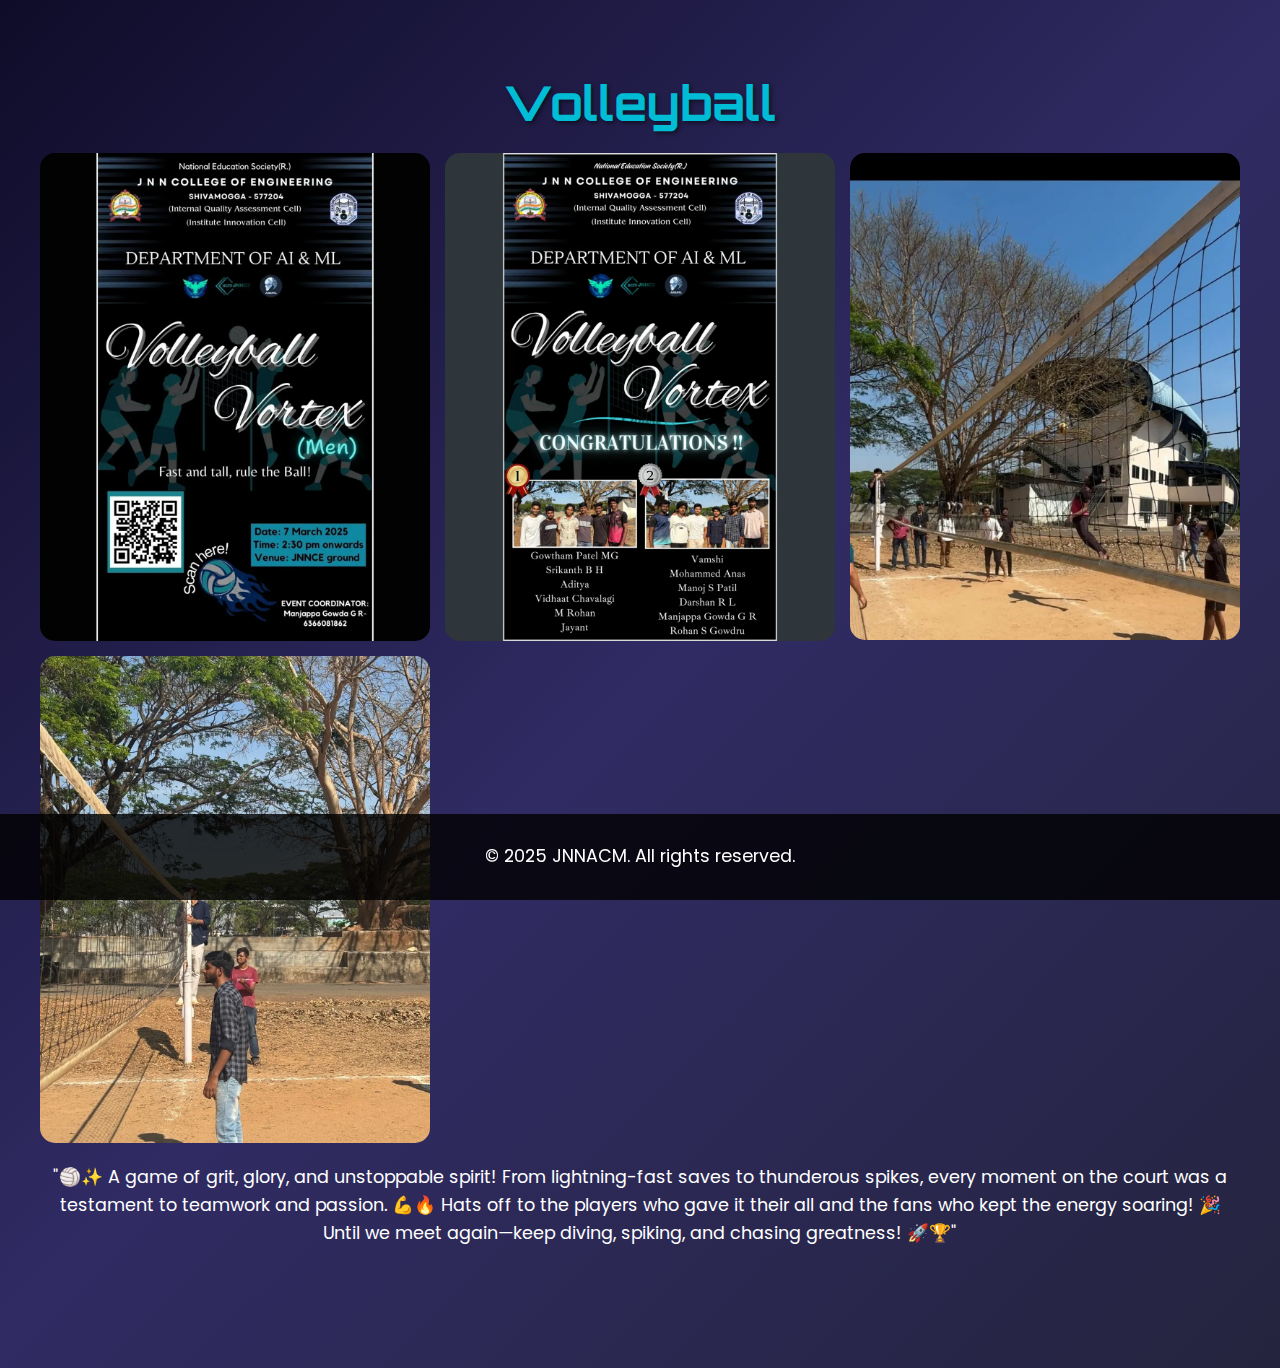
<file: volleyball.html>
<!DOCTYPE html>
<html lang="en">
<head>
  <meta charset="UTF-8">
  <meta name="viewport" content="width=device-width, initial-scale=1.0">
  <title>Volleyball</title>
  <link href="https://fonts.googleapis.com/css2?family=Orbitron:wght@700&family=Poppins:wght@400;700&display=swap" rel="stylesheet">
  <style>
    body {
      font-family: 'Poppins', sans-serif;
      background: linear-gradient(135deg, #0f0c29, #302b63, #24243e);
      color: #fff;
      margin: 0;
      padding: 0;
      min-height: 100vh;
      padding-bottom: 60px;
    }
    .container {
      width: 95%;
      max-width: 1200px;
      margin: 20px auto;
      padding: 20px;
      text-align: center;
    }
    h1 {
      font-family: 'Orbitron', sans-serif;
      font-size: 2rem;
      font-weight: bold;
      color: #00bcd4;
      text-shadow: 2px 2px 4px rgba(0, 0, 0, 0.5);
      margin-bottom: 20px;
    }
    .image-grid {
      display: grid;
      grid-template-columns: repeat(2, 1fr);
      gap: 10px;
      margin-bottom: 20px;
    }
    .image-grid img {
      width: 100%;
      height: auto;
      border-radius: 15px;
      transition: transform 0.3s ease, box-shadow 0.3s ease;
    }
    .image-grid img:hover {
      transform: scale(1.03);
      box-shadow: 0 5px 15px rgba(0, 0, 0, 0.3);
    }
    p {
      font-size: 1rem;
      line-height: 1.6;
      margin-bottom: 20px;
    }
    footer {
      background: rgba(0, 0, 0, 0.8);
      padding: 10px 0;
      width: 100%;
      text-align: center;
      position: fixed;
      bottom: 0;
    }
    @media (min-width: 768px) {
      h1 { font-size: 2.5rem; }
      .image-grid { grid-template-columns: repeat(3, 1fr); gap: 15px; }
      p { font-size: 1.1rem; }
    }
    @media (min-width: 992px) {
      h1 { font-size: 3rem; }
    }
  </style>
</head>
<body>
  <div class="container">
    <h1>Volleyball</h1>
    <div class="image-grid">
      <img src="images/volleyball.jpg" alt="Volleyball match">
      <img src="images/volleyball2.jpg" alt="Volleyball action">
      <img src="images/volleyball3.jpg" alt="Volleyball team">
      <img src="images/volleyball4.jpg" alt="Volleyball competition">
    </div>
    <p>"🏐✨ A game of grit, glory, and unstoppable spirit! From lightning-fast saves to thunderous spikes, every moment on the court was a testament to teamwork and passion. 💪🔥 Hats off to the players who gave it their all and the fans who kept the energy soaring! 🎉 Until we meet again—keep diving, spiking, and chasing greatness! 🚀🏆"</p>
  </div>
  <footer>
    <p>&copy; 2025 JNNACM. All rights reserved.</p>
  </footer>
</body>
</html>
</file>
<file: styles.css>
/* Custom Styles */
body {
  font-family: 'Poppins', sans-serif;
  background: linear-gradient(135deg, #0f0c29, #302b63, #24243e);
  color: #fff;
  overflow-x: hidden;
}

/* Dark Mode Styles */
body.dark-mode {
  background: url('images/DSC_0028.jpg') no-repeat center center/cover;
  color: #ffffff;
}

body.dark-mode .navbar {
  background: rgba(0, 0, 0, 0.8);
}

body.dark-mode .card {
  background: #1e1e1e;
  color: #ffffff;
}

body.dark-mode .btn-primary {
  background: #0097a7;
}

body.dark-mode .nav-link {
  color: #ffffff;
}

body.dark-mode .nav-link:hover {
  color: #00bcd4;
}

body.dark-mode .hero-section {
  background: linear-gradient(135deg, #0a0a0a, #1a1a1a, #0a0a0a);
}

body.dark-mode .about-section,
body.dark-mode .events-section,
body.dark-mode .mission-section {
  background: rgba(0, 0, 0, 0.1);
}

body.dark-mode footer {
  background: rgba(0, 0, 0, 0.9);
}


/* Dark Mode Styles for All Pages */
body.dark-mode {
  background: url('images/DSC_0028.jpg') no-repeat center center/cover;
  color: #ffffff;
}

body.dark-mode .navbar {
  background: rgba(0, 0, 0, 0.9) !important;
}

body.dark-mode .card {
  background: #1e1e1e;
  color: #ffffff;
}

body.dark-mode .btn-primary {
  background: #0097a7;
}

body.dark-mode .nav-link {
  color: #ffffff !important;
}

body.dark-mode .form-control,
body.dark-mode .form-select,
body.dark-mode textarea {
  background-color: #2d2d2d;
  color: #ffffff;
  border-color: #404040;
}

body.dark-mode .contact-section,
body.dark-mode .ai-news-section,
body.dark-mode .gallery-section,
body.dark-mode .events-section {
  background: rgba(0, 0, 0, 0.1);
}

body.dark-mode .gallery-item {
  background: rgba(255, 255, 255, 0.05);
}

body.dark-mode .lightbox {
  background: rgba(0, 0, 0, 0.95);
}


/* Particle Background */
#particles-js {
  position: absolute;
  width: 100%;
  height: 100%;
  top: 0;
  left: 0;
  z-index: -1;
}

/* Enhanced Navigation Bar */
.navbar {
  background: rgba(0, 0, 0, 0.7);
  backdrop-filter: blur(10px);
  padding: 15px 0;
}

.navbar-brand {
  font-family: 'Orbitron', sans-serif;
  font-size: 1.8rem;
  font-weight: bold;
  color: #00bcd4;
  transition: color 0.3s;
}

.navbar-brand:hover {
  color: #0097a7;
}

.nav-link {
  font-family: 'Poppins', sans-serif;
  font-size: 1.1rem;
  font-weight: 500;
  color: #fff;
  margin: 0 10px;
  position: relative;
  transition: color 0.3s;
}

.nav-link::after {
  content: '';
  position: absolute;
  width: 0;
  height: 2px;
  background: #00bcd4;
  bottom: -5px;
  left: 0;
  transition: width 0.3s;
}

.nav-link:hover {
  color: #00bcd4;
}

.nav-link:hover::after {
  width: 100%;
}

/* Hero Section */

.hero-section {
  height: 100vh;
  display: flex;
  align-items: center;
  justify-content: center;
  text-align: center;
  position: relative;
  overflow: hidden;
  background: url('images/DSC_0028.jpg') no-repeat center center/cover;
  background-attachment: fixed;
}

.hero-section h1 {
  font-family: 'Orbitron', sans-serif;
  font-size: 4.5rem;
  font-weight: bold;
  text-shadow: 2px 2px 4px rgba(0, 0, 0, 0.5);
  animation: fadeInDown 1.5s ease-in-out;
}

.hero-section p {
  font-size: 1.8rem;
  text-shadow: 1px 1px 2px rgba(0, 0, 0, 0.5);
  animation: fadeInUp 1.5s ease-in-out;
}

.highlight {
  color: #00bcd4;
  font-weight: bold;
}

.btn-primary {
  background: #00bcd4;
  border: none;
  padding: 10px 20px;
  font-size: 1.2rem;
  transition: all 0.3s ease;
}

.btn-primary:hover {
  background: #0097a7;
  transform: scale(1.1);
}

.countdown-timer {
  font-size: 1.5rem;
  font-weight: bold;
  margin-top: 20px;
  animation: fadeIn 2s ease-in-out;
}

.countdown-timer span {
  padding: 10px;
  background: rgba(255, 255, 255, 0.1);
  border-radius: 5px;
  margin: 0 5px;
}

.about-section,
.events-section,
.mission-section {
  padding: 80px 0;
  background: rgba(255, 255, 255, 0.05);
  backdrop-filter: blur(10px);
  border-radius: 10px;
  margin: 20px 0;
}

.card {
  background: rgba(255, 255, 255, 0.1);
  border: none;
  border-radius: 10px;
  transition: transform 0.3s, box-shadow 0.3s;
}

.card:hover {
  transform: translateY(-10px);
  box-shadow: 0 10px 20px rgba(0, 0, 0, 0.5);
}



/* ===== Events/Trend Cards ===== */
body:not(.dark-mode) .events-section .card,
body:not(.dark-mode) .trends-section .card {
  background: #ffffff !important;
  color: #000000 !important;
}

body.dark-mode .events-section .card,
body.dark-mode .trends-section .card {
  background: #000000 !important;
  color: #ffffff !important;
}



/* ===== team/Team Cards ===== */
body:not(.dark-mode) .team-section .card,
body:not(.dark-mode) .team-section .card {
  background: #cfcbcb !important;
  color: #000000 !important;
}

body.dark-mode .team-section .card,
body.dark-mode .team-section .card {
  background: #000000 !important;
  color: #d1c6c6 !important;
}


/* ===== CONTINUE WITH EXISTING DARK MODE STYLES BELOW ===== */
/* Dark Mode Styles */
body.dark-mode {
  background: url('images/DSC_0028.jpg') no-repeat center center/cover;
  color: #ffffff;
}
body.dark-mode {
  background: url('images/DSC_0028.jpg') no-repeat center center/cover;
  color: #ffffff;
}

.card-img-top {
  border-radius: 10px 10px 0 0;
}

.card-title {
  font-family: 'Orbitron', sans-serif;
  font-size: 1.8rem;
  color: #00bcd4;
}

.card-text {
  font-size: 1.1rem;
}

footer {
  background: rgba(0, 0, 0, 0.8);
  padding: 20px 0;
  margin-top: 50px;
}

.social-links a {
  color: #fff;
  text-decoration: none;
  margin: 0 10px;
  transition: color 0.3s;
}

.social-links a:hover {
  color: #00bcd4;
}

/* Animations */
@keyframes fadeInDown {
  from {
    opacity: 0;
    transform: translateY(-50px);
  }
  to {
    opacity: 1;
    transform: translateY(0);
  }
}

@keyframes fadeInUp {
  from {
    opacity: 0;
    transform: translateY(50px);
  }
  to {
    opacity: 1;
    transform: translateY(0);
  }
}

@keyframes fadeIn {
  from {
    opacity: 0;
  }
  to {
    opacity: 1;
  }
}

/* Multi-Image Container */
.multi-image-container {
  display: flex;
  flex-wrap: wrap;
  gap: 5px;
}

.multi-image-container img {
  flex: 1 1 calc(50% - 5px);
  height: 150px;
  object-fit: cover;
  border-radius: 10px 10px 0 0;
}

.multi-image-container img:first-child:nth-last-child(3),
.multi-image-container img:first-child:nth-last-child(3) ~ img {
  flex: 1 1 calc(33.33% - 5px);
}
.report-email-card {
  transition: transform 0.3s ease;
}

.report-email-card:hover {
  transform: translateY(-5px);
}

@media (max-width: 768px) {
  .report-email-card {
    margin-top: 1.5rem;
  }
}
/* Cyberpunk Dropdown Styles */
.dropdown-cyber {
  background: rgba(21, 22, 23, 0.9) !important;
  border: 2px solid #949a9b !important;
  border-radius: 8px !important;
  backdrop-filter: blur(10px) !important;
  box-shadow: 0 0 15px rgba(122, 126, 127, 0.3);
  transform: translateY(10px);
  transition: all 0.3s cubic-bezier(0.4, 0, 0.2, 1);
}

.dropdown-cyber::before {
  content: '';
  position: absolute;
  top: -2px;
  left: 0;
  right: 0;
  height: 3px;
  background: linear-gradient(90deg, #00bcd4 0%, transparent 50%, #00bcd4 100%);
  animation: cyber-glow 2s infinite;
}

.dropdown-cyber .dropdown-item {
  color: #fff !important;
  padding: 12px 20px;
  transition: all 0.3s ease;
  position: relative;
  background: transparent !important;
}

.dropdown-cyber .dropdown-item:hover {
  color: #000 !important;
  background: #646c6d !important;
  padding-left: 25px;
}

.dropdown-cyber .dropdown-item:hover i {
  color: #000 !important;
}

.dropdown-cyber .dropdown-item i {
  color: #646c6d;
  transition: color 0.3s ease;
}

@keyframes cyber-glow {
  0% { opacity: 0.5; }
  50% { opacity: 1; }
  100% { opacity: 0.5; }
}

/* Mobile Optimization */
@media (max-width: 991px) {
  .dropdown-cyber {
    background: rgba(102, 96, 96, 0.95) !important;
    border: 1px solid #a4b0b2 !important;
    margin: 8px 15px;
  }
  
  .navbar-nav .dropdown-menu {
    position: static !important;
    transform: none !important;
  }
}
</file>
